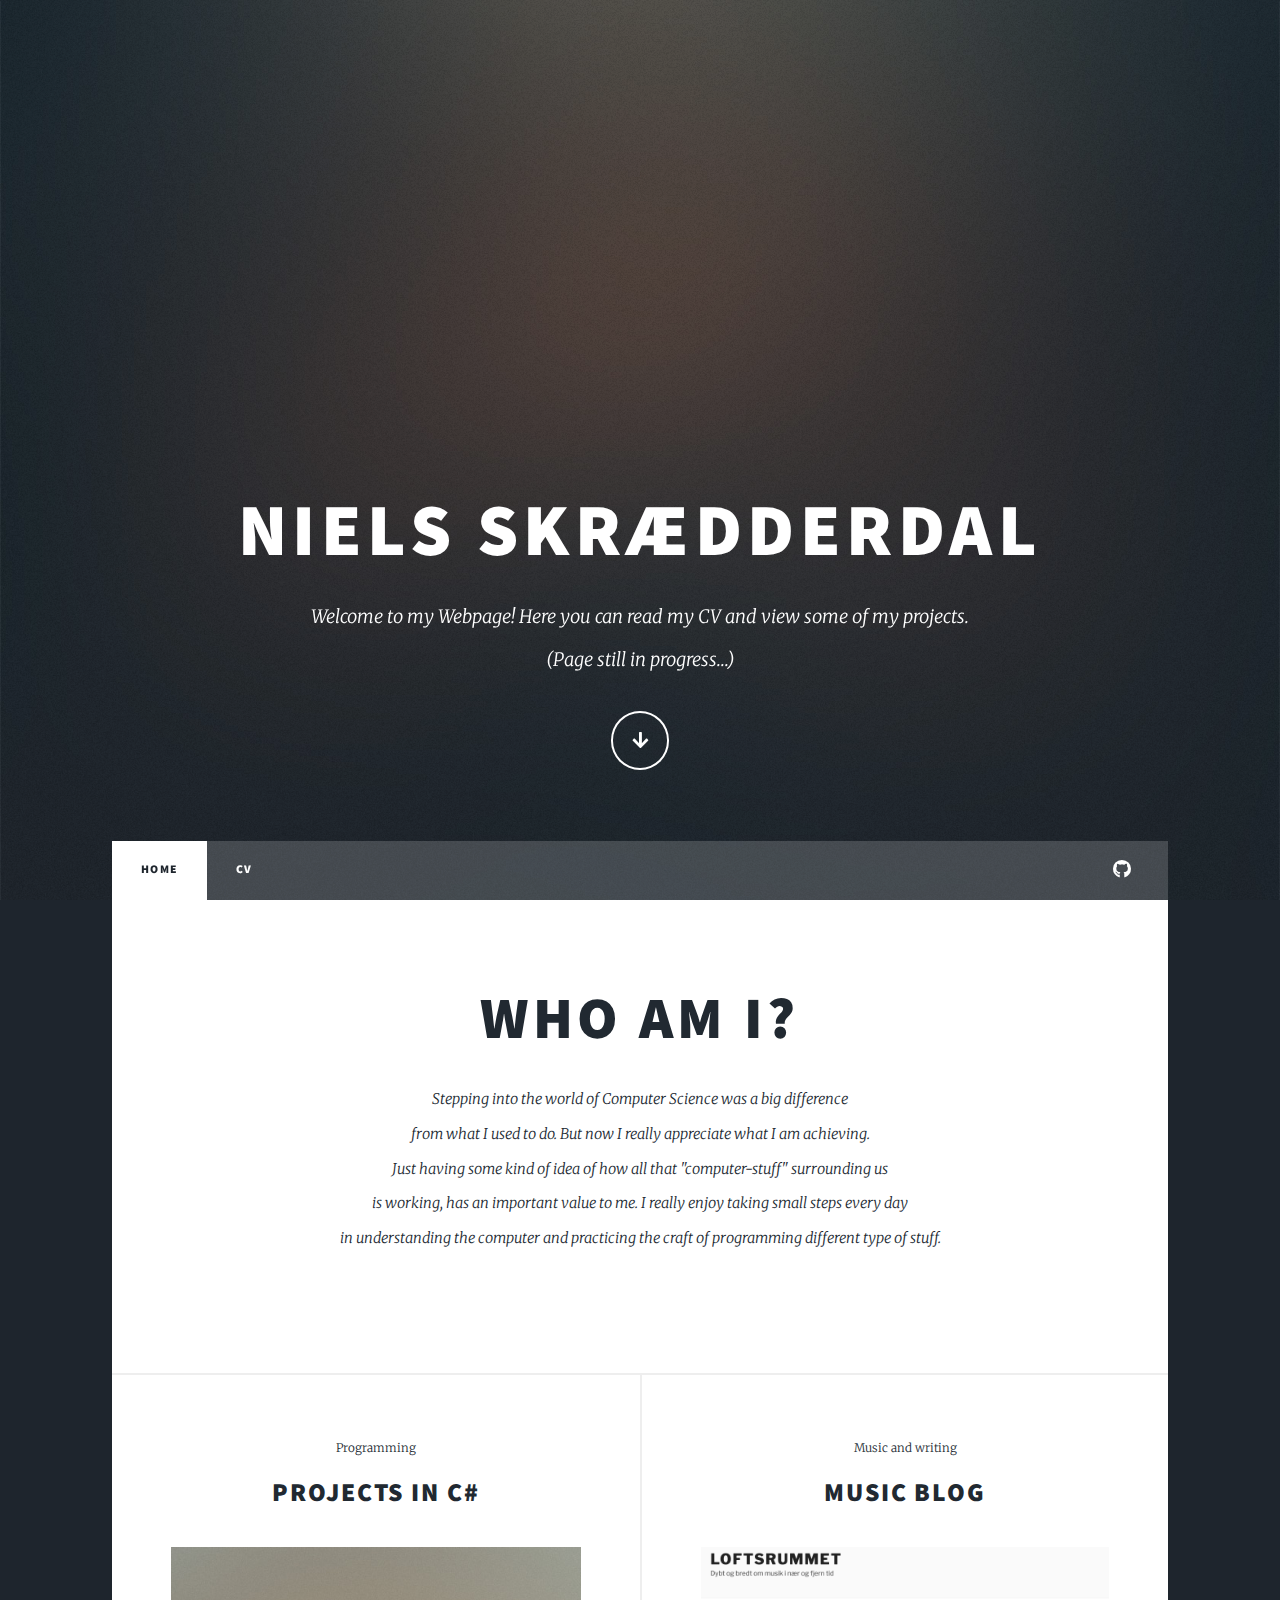
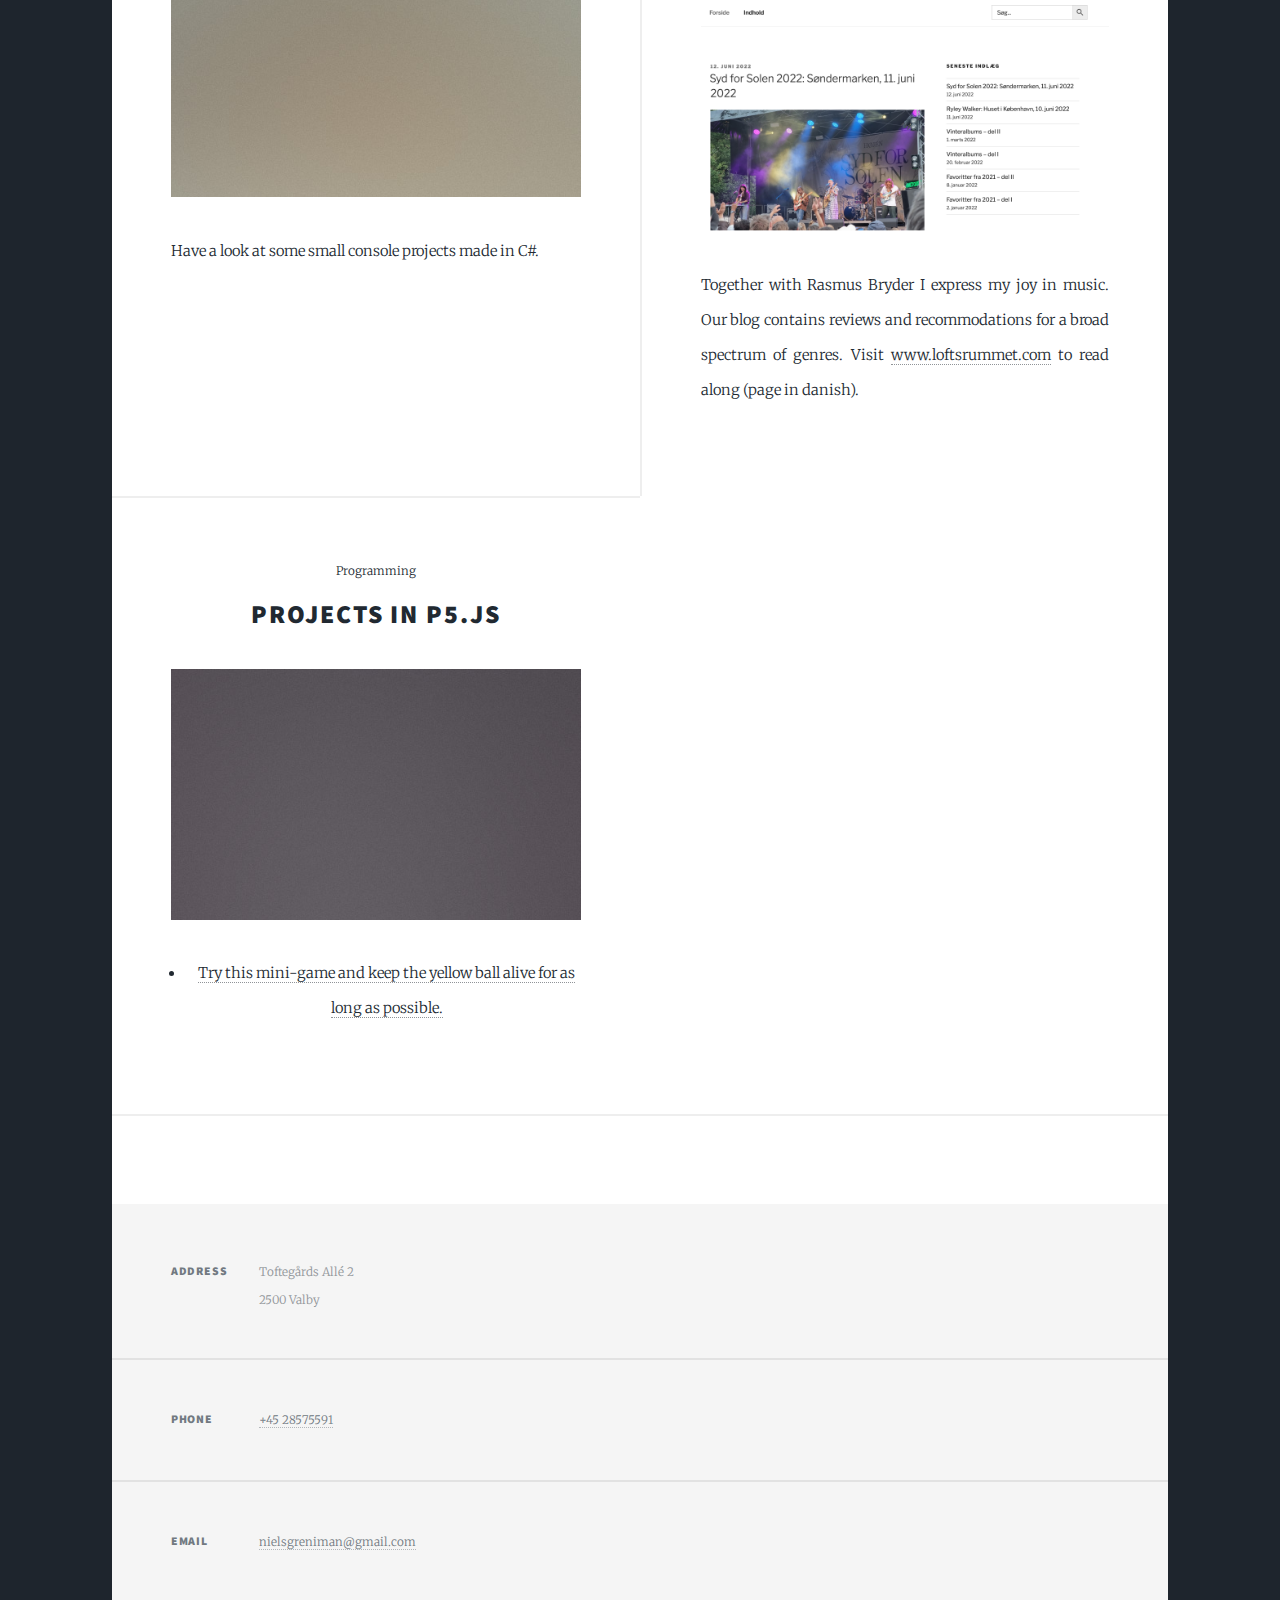
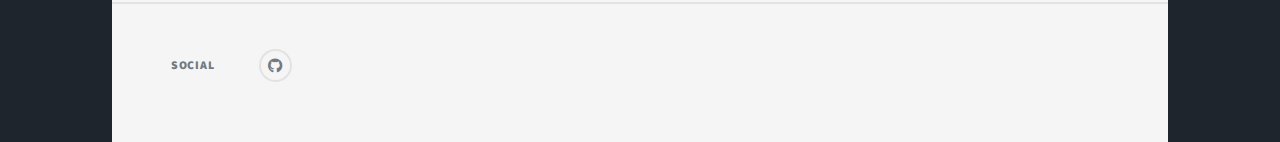
<file: index.html>
<!DOCTYPE HTML>
<html>
	<head>
		<title>Home</title>
		<meta charset="utf-8" />
		<meta name="viewport" content="width=device-width, initial-scale=1, user-scalable=no" />
		<link rel="stylesheet" href="assets/css/main.css" />
		<noscript><link rel="stylesheet" href="assets/css/noscript.css" /></noscript>
	</head>
	<body class="is-preload">

		<!-- Wrapper -->
			<div id="wrapper" class="fade-in">

				<!-- Intro -->
					<div id="intro">
						<h1>Niels Skrædderdal</h1>
						<p>Welcome to my Webpage! Here you can read my CV and view some of my projects.<br /> 
						(Page still in progress...)</p>
						<ul class="actions"> 
							<li><a href="#header" class="button icon solid solo fa-arrow-down scrolly">Continue</a></li>
						</ul>
					</div>

				<!-- Header -->
					<header id="header">
						<a href="index.html" class="logo">Niels Greniman Andersen Skrædderdal</a>
					</header>

				<!-- Nav -->
					<nav id="nav">
						<ul class="links">
							<li class="active"><a href="index.html">Home</a></li>
							<li><a href="cv.html">CV</a></li>
							<!--<li><a href="elements.html">Elements Reference</a></li> -->
						</ul>
						<ul class="icons">
							<li><a href="https://github.com/nielsgreniman" class="icon brands fa-github"><span class="label">GitHub</span></a></li>
						</ul>
					</nav>

				<!-- Main -->
					<div id="main">

						<!-- Featured Post -->
							<article class="post featured">
								<header class="major">
									<h2><a href="#">Who am I?</a></h2>
									<p>Stepping into the world of Computer Science was a big difference<br />
									from what I used to do. But now I really appreciate what I am achieving.<br />
									Just having some kind of idea of how all that "computer-stuff" surrounding us<br />
									is working, has an important value to me. I really enjoy taking small steps every day<br />
									in understanding the computer and practicing the craft of programming different type of stuff.</p>
								</header>
								<!--<a href="#" class="image main"><img src="images/pic01.jpg" alt="" /></a>
								<ul class="actions special">
									<li><a href="#" class="button large">Full Story</a></li>
								</ul> -->
							</article>

						<!-- Posts -->
							<section class="posts">
								<article>
									<header>
										<span class="date">Programming</span>
										<h2><a href="https://github.com/nielsgreniman/Webpage">Projects in C#</h2>
									</header>
									<a href="https://github.com/nielsgreniman/Webpage" class="image fit"><img src="images/pic02.jpg" alt="" /></a>
									<p>Have a look at some small console projects made in C#.</p>
									<ul class="actions special">
										<!-- <li><a href="#" class="button">Full Story</a></li> -->
									</ul>
								</article>
								<article>
									<header>
										<span class="date">Music and writing</span>
										<h2><a href="loftsrummet.html">Music blog</a></h2>
									</header>
									<a href="loftsrummet.html" class="image fit"><img src="images/loftsrummet.jpg" alt="" /></a>
									<p>Together with Rasmus Bryder I express my joy in music. Our blog contains reviews and recommodations for a broad spectrum of genres. 
										Visit <a href="loftsrummet.html"> www.loftsrummet.com</a> to read along (page in danish).</p>
									<ul class="actions special">
										<!-- <li><a href="#" class="button">Full Story</a></li> -->
									</ul>
								</article>
								<article>
									<header>
										<span class="date">Programming</span>
										<h2><a href="#">Projects in p5.js</a></h2>
									</header>
									<a href="#" class="image fit"><img src="images/pic04.jpg" alt="" /></a>
									<ul>
										<li><a href="https://editor.p5js.org/NielsGreniman/full/REXkL-_JI">
											Try this mini-game and keep the yellow ball alive for as long as possible.</a></li>
									</ul>
									
									<ul class="actions special">
									</ul>
								</article>
								<!-- <article>
									<header>
										<span class="date">April 14, 2017</span>
										<h2><a href="#">Tempus sed<br />
										nulla imperdiet</a></h2>
									</header>
									<a href="#" class="image fit"><img src="images/pic05.jpg" alt="" /></a>
									<p>Donec eget ex magna. Interdum et malesuada fames ac ante ipsum primis in faucibus. Pellentesque venenatis dolor imperdiet dolor mattis sagittis magna etiam.</p>
									<ul class="actions special">
										<li><a href="#" class="button">Full Story</a></li>
									</ul>
								</article>
								<article>
									<header>
										<span class="date">April 11, 2017</span>
										<h2><a href="#">Odio magna<br />
										sed consectetur</a></h2>
									</header>
									<a href="#" class="image fit"><img src="images/pic06.jpg" alt="" /></a>
									<p>Donec eget ex magna. Interdum et malesuada fames ac ante ipsum primis in faucibus. Pellentesque venenatis dolor imperdiet dolor mattis sagittis magna etiam.</p>
									<ul class="actions special">
										<li><a href="#" class="button">Full Story</a></li>
									</ul>
								</article>
								<article>
									<header>
										<span class="date">April 7, 2017</span>
										<h2><a href="#">Augue lorem<br />
										primis vestibulum</a></h2>
									</header>
									<a href="#" class="image fit"><img src="images/pic07.jpg" alt="" /></a>
									<p>Donec eget ex magna. Interdum et malesuada fames ac ante ipsum primis in faucibus. Pellentesque venenatis dolor imperdiet dolor mattis sagittis magna etiam.</p>
									<ul class="actions special">
										<li><a href="#" class="button">Full Story</a></li>
									</ul>
								</article> -->
							</section>

						<!-- Footer -->
							<footer>
								<!-- <div class="pagination">
									<a href="#" class="previous">Prev</a>
									<a href="#" class="page active">1</a>
									<a href="#" class="page">2</a>
									<a href="#" class="page">3</a>
									<span class="extra">&hellip;</span>
									<a href="#" class="page">8</a>
									<a href="#" class="page">9</a>
									<a href="#" class="page">10</a>
									<a href="#" class="next">Next</a> -->
								</div>
							</footer>

					</div>

				<!-- Footer -->
					<footer id="footer">
						<!--<section>
							<form method="post" action="#">
								<div class="fields">
									<div class="field">
										<label for="name">Name</label>
										<input type="text" name="name" id="name" />
									</div>
									<div class="field">
										<label for="email">Email</label>
										<input type="text" name="email" id="email" />
									</div>
									<div class="field">
										<label for="message">Message</label>
										<textarea name="message" id="message" rows="3"></textarea>
									</div>
								</div>
								<ul class="actions">
									<li><input type="submit" value="Send Message" /></li>
								</ul>
							</form>-->
						</section>
						<section class="split contact">
							<section class="alt">
								<h3>Address</h3>
								<p>Toftegårds Allé 2<br />
								2500 Valby</p>
							</section>
							<section>
								<h3>Phone</h3>
								<p><a href="#">+45 28575591</a></p>
							</section>
							<section>
								<h3>Email</h3>
								<p><a href="#">nielsgreniman@gmail.com</a></p>
							</section>
							<section>
								<h3>Social</h3>
								<ul class="icons alt">
									<li><a href="https://github.com/nielsgreniman" class="icon brands alt fa-github"><span class="label">GitHub</span></a></li>
								</ul>
							</section>
						</section>
					</footer>

				<!-- Copyright -->
					<!-- <div id="copyright">
						<ul><li>&copy; Untitled</li><li>Design: <a href="https://html5up.net">HTML5 UP</a></li></ul>
					</div>

			</div> -->

		<!-- Scripts -->
			<script src="assets/js/jquery.min.js"></script>
			<script src="assets/js/jquery.scrollex.min.js"></script>
			<script src="assets/js/jquery.scrolly.min.js"></script>
			<script src="assets/js/browser.min.js"></script>
			<script src="assets/js/breakpoints.min.js"></script>
			<script src="assets/js/util.js"></script>
			<script src="assets/js/main.js"></script>

	</body>
</html>
</file>
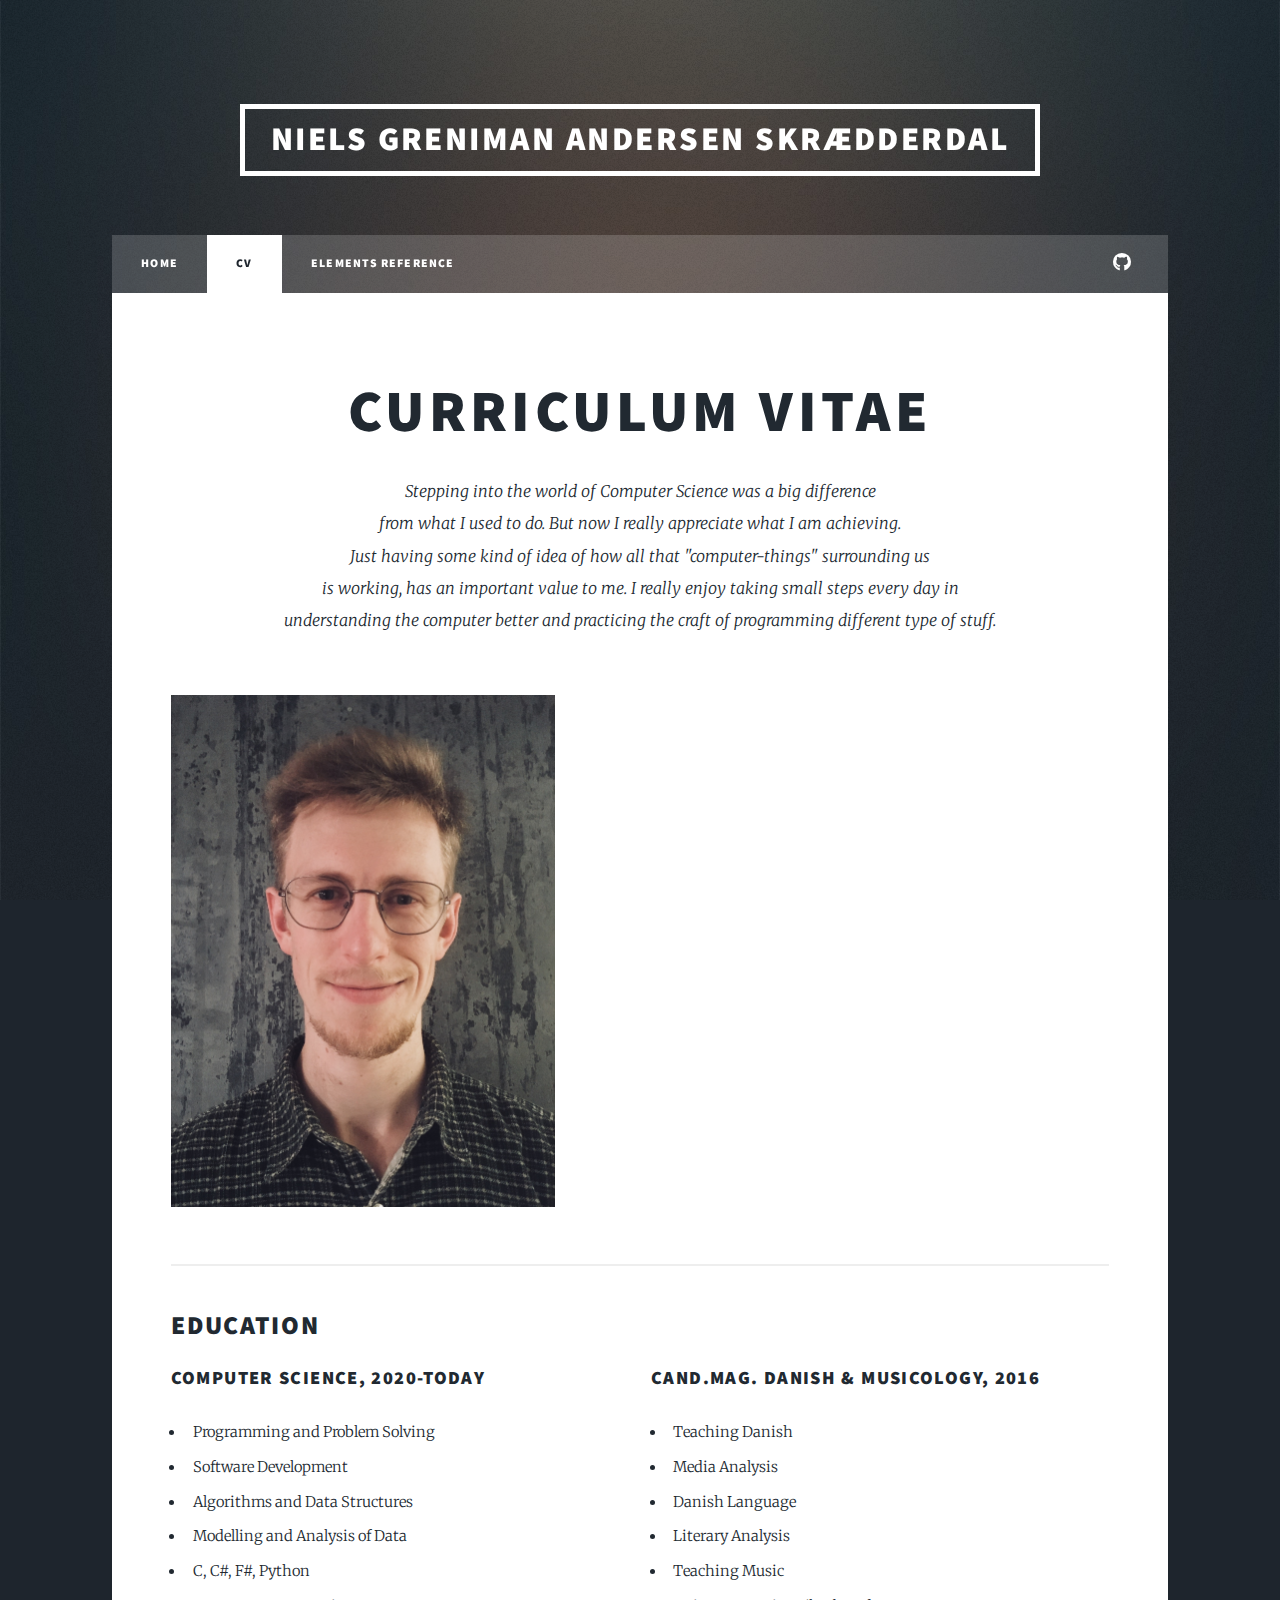
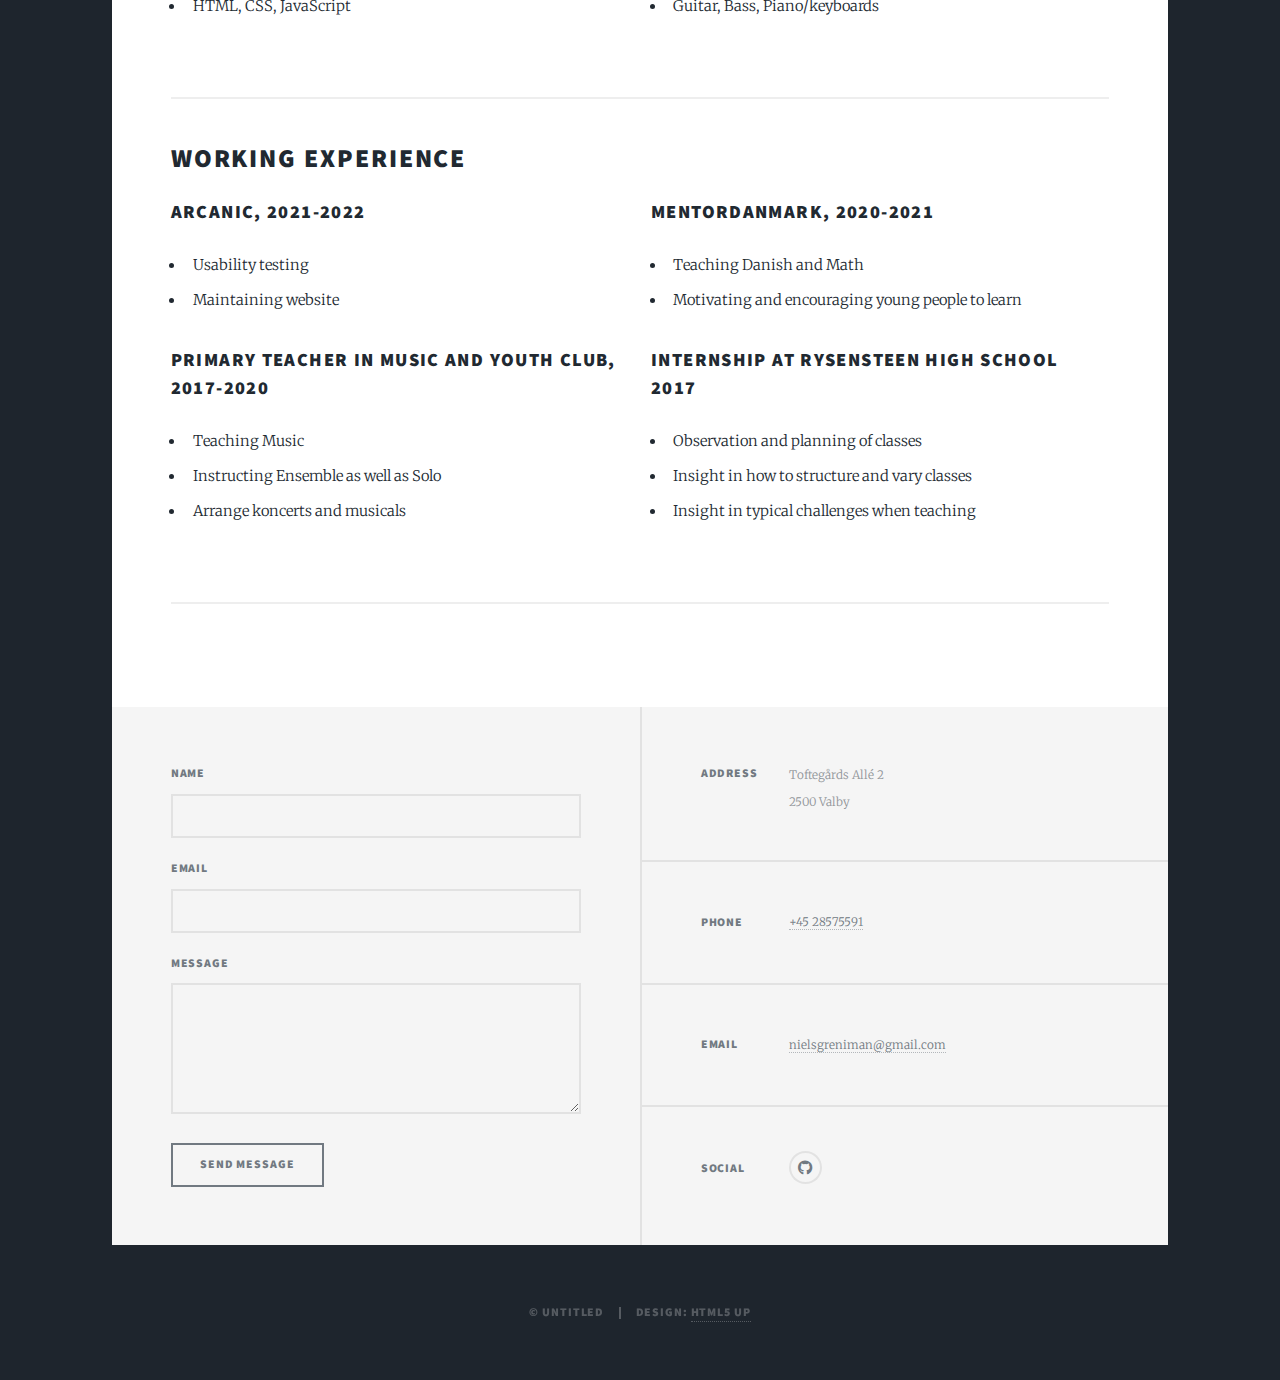
<file: cv.html>
<!DOCTYPE HTML>
<html>
	<head>
		<title>CV</title>
		<meta charset="utf-8" />
		<meta name="viewport" content="width=device-width, initial-scale=1, user-scalable=no" />
		<link rel="stylesheet" href="assets/css/main.css" />
		<noscript><link rel="stylesheet" href="assets/css/noscript.css" /></noscript>
	</head>
	<body class="is-preload">

		<!-- Wrapper -->
			<div id="wrapper">

				<!-- Header -->
					<header id="header">
						<a href="index.html" class="logo">Niels Greniman Andersen Skrædderdal</a>
					</header>

				<!-- Nav -->
					<nav id="nav">
						<ul class="links">
							<li><a href="index.html">Home</a></li>
							<li class="active"><a href="cv.html">CV</a></li>
							<li><a href="elements.html">Elements Reference</a></li>
						</ul>
						<ul class="icons">
							<li><a href="https://github.com/nielsgreniman" class="icon brands fa-github"><span class="label">GitHub</span></a></li>
						</ul>
					</nav>

				<!-- Main -->
					<div id="main">

						<!-- Post -->
							<section class="post">
								<header class="major">
									<h1>Curriculum Vitae</h1>
									<p>Stepping into the world of Computer Science was a big difference<br />
										from what I used to do. But now I really appreciate what I am achieving.<br />
										Just having some kind of idea of how all that "computer-things" surrounding us<br />
										is working, has an important value to me. I really enjoy taking small steps every day in<br />
										understanding the computer better and practicing the craft of programming different type of stuff.</p>
								</header>
								<div class="image"><img src="images/Niels_15_3_18.jpg" height="512" width="384" alt=""/></div>
								<hr />
								
								<h2>Education</h2>
								<div class="row">
									<div class="col-6 col-12-small">

										<h3>Computer Science, 2020-today</h3>
										<ul>
											<li>Programming and Problem Solving</li>
											<li>Software Development</li>
											<li>Algorithms and Data Structures</li>
											<li>Modelling and Analysis of Data</li>
											<li>C, C#, F#, Python</li>
											<li>HTML, CSS, JavaScript</li>
										</ul>
									</div>

									<div class="col-6 col-12-small">
										<h3>Cand.mag. Danish & Musicology, 2016</h3>
										<ul>
											<li>Teaching Danish</li>
											<li>Media Analysis</li>
											<li>Danish Language</li>
											<li>Literary Analysis</li>
											<li>Teaching Music</li>
											<li>Guitar, Bass, Piano/keyboards</li>
										</ul>
									</div>
								</div>
									<hr />

									<h2>Working Experience</h2>
									<div class="row">
										<div class="col-6 col-12-small">
	
											<h3>Arcanic, 2021-2022</h3>
											<ul>
												<li>Usability testing</li>
												<li>Maintaining website</li>
											</ul>
										</div>
	
										<div class="col-6 col-12-small">
											<h3>MentorDanmark, 2020-2021</h3>
											<ul>
												<li>Teaching Danish and Math</li>
												<li>Motivating and encouraging young people to learn</li>
											</ul>
										</div>
										
										<div class="col-6 col-12-small">
											<h3>Primary Teacher in Music and youth club, 2017-2020</h3>
											<ul>
												<li>Teaching Music</li>
												<li>Instructing Ensemble as well as Solo</li>
												<li>Arrange koncerts and musicals</li>
											</ul>
										</div>

										<div class="col-6 col-12-small">
											<h3>Internship at Rysensteen high school 2017</h3>
											<ul>
												<li>Observation and planning of classes</li>
												<li>Insight in how to structure and vary classes</li>
												<li>Insight in typical challenges when teaching</li>
											</ul>
										</div>
										
									</div>


										<hr />
										
									
							</section>

					</div>

				<!-- Footer -->
					<footer id="footer">
						<section>
							<form method="post" action="#">
								<div class="fields">
									<div class="field">
										<label for="name">Name</label>
										<input type="text" name="name" id="name" />
									</div>
									<div class="field">
										<label for="email">Email</label>
										<input type="text" name="email" id="email" />
									</div>
									<div class="field">
										<label for="message">Message</label>
										<textarea name="message" id="message" rows="3"></textarea>
									</div>
								</div>
								<ul class="actions">
									<li><input type="submit" value="Send Message" /></li>
								</ul>
							</form>
						</section>
						<section class="split contact">
							<section class="alt">
								<h3>Address</h3>
								<p>Toftegårds Allé 2<br />
								2500 Valby</p>
							</section>
							<section>
								<h3>Phone</h3>
								<p><a href="#">+45 28575591</a></p>
							</section>
							<section>
								<h3>Email</h3>
								<p><a href="#">nielsgreniman@gmail.com</a></p>
							</section>
							<section>
								<h3>Social</h3>
								<ul class="icons alt">
									<li><a href="https://github.com/nielsgreniman" class="icon brands alt fa-github"><span class="label">GitHub</span></a></li>
								</ul>
							</section>
						</section>
					</footer>

				<!-- Copyright -->
					<div id="copyright">
						<ul><li>&copy; Untitled</li><li>Design: <a href="https://html5up.net">HTML5 UP</a></li></ul>
					</div>

			</div>

		<!-- Scripts -->
			<script src="assets/js/jquery.min.js"></script>
			<script src="assets/js/jquery.scrollex.min.js"></script>
			<script src="assets/js/jquery.scrolly.min.js"></script>
			<script src="assets/js/browser.min.js"></script>
			<script src="assets/js/breakpoints.min.js"></script>
			<script src="assets/js/util.js"></script>
			<script src="assets/js/main.js"></script>

	</body>
</html>
</file>
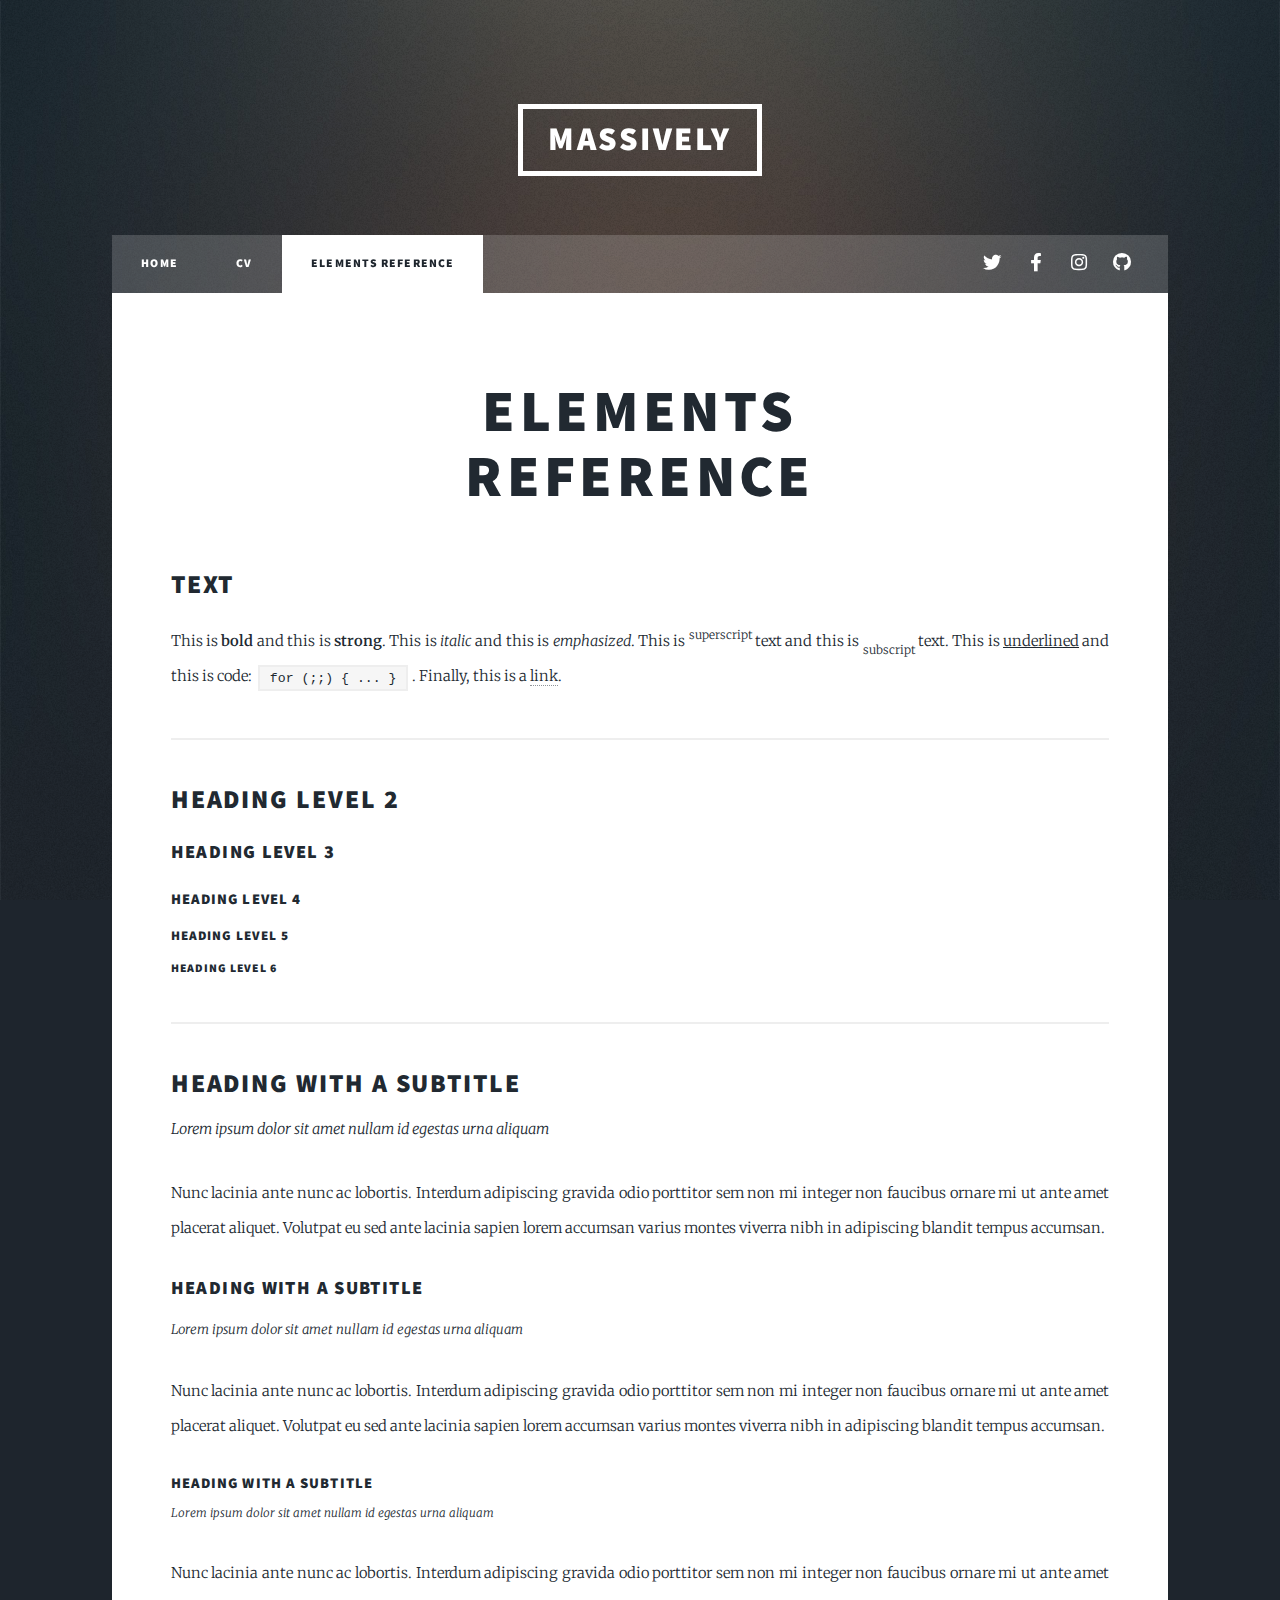
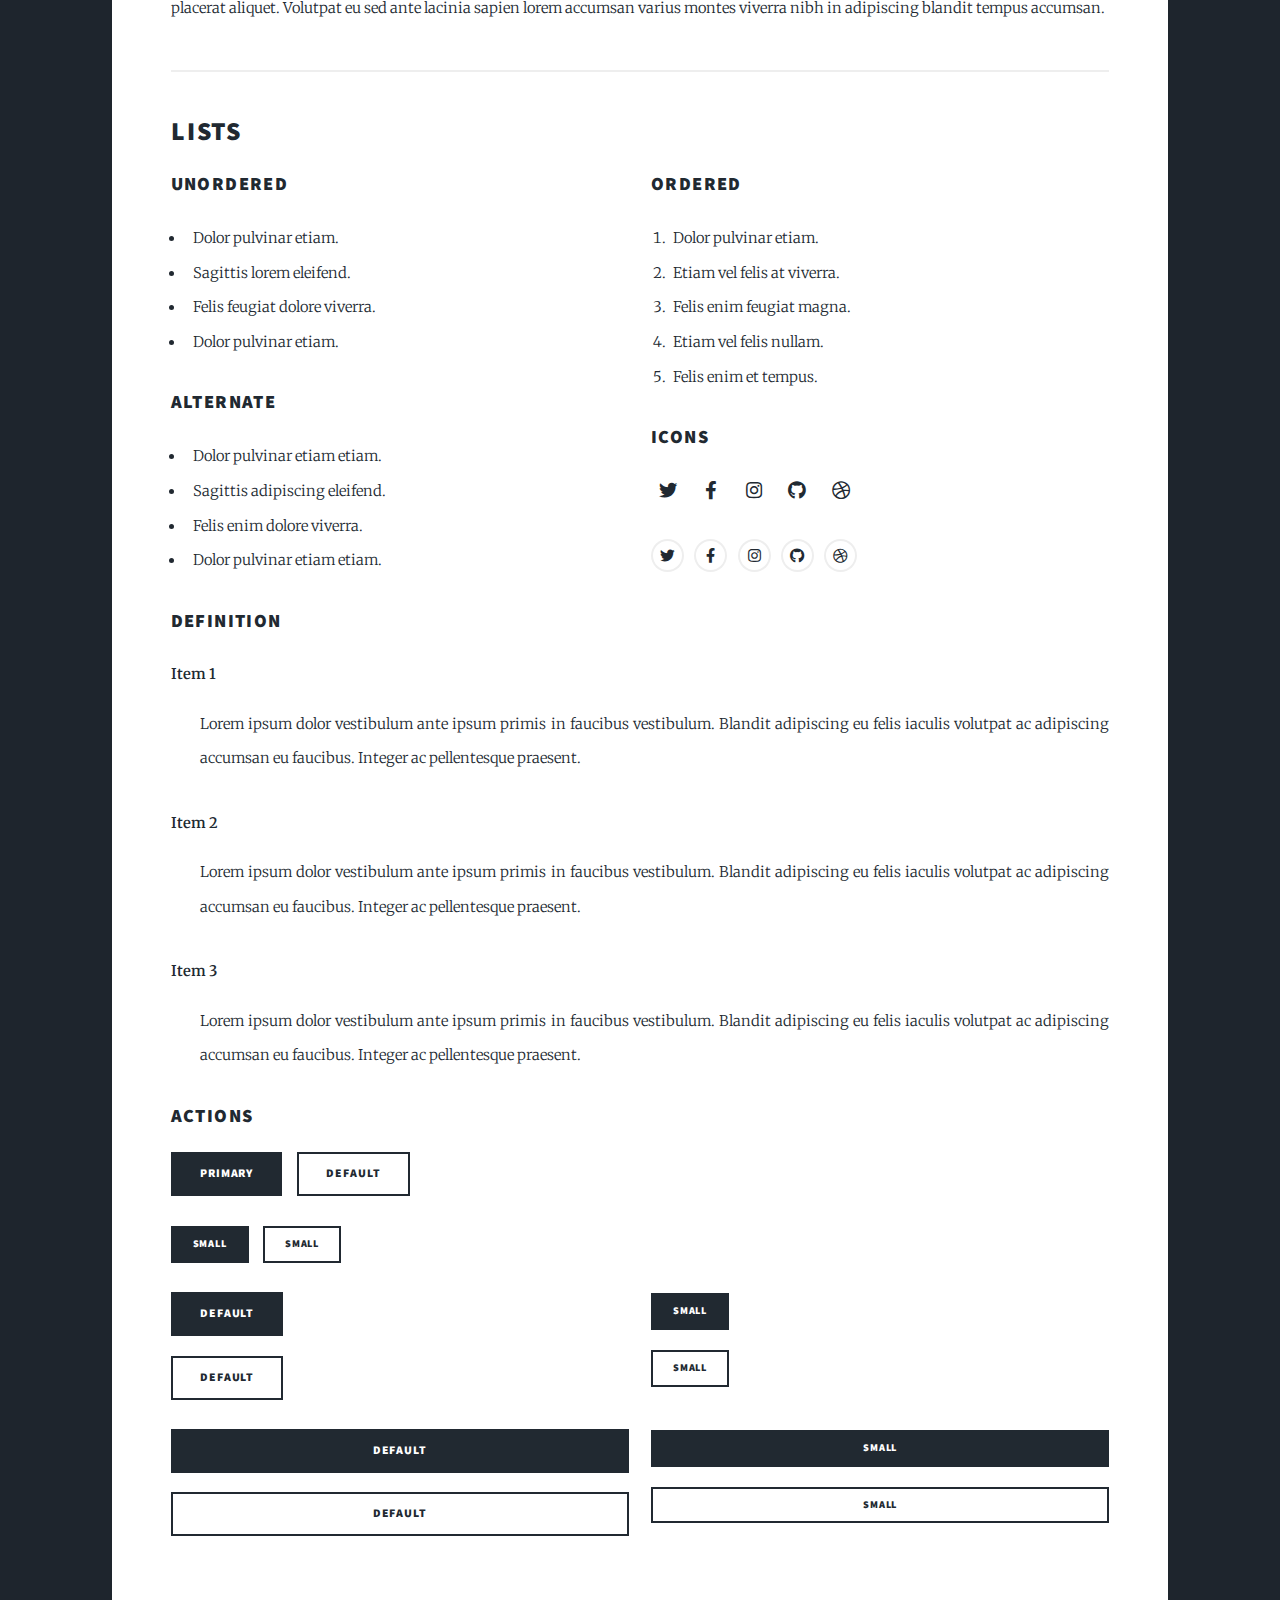
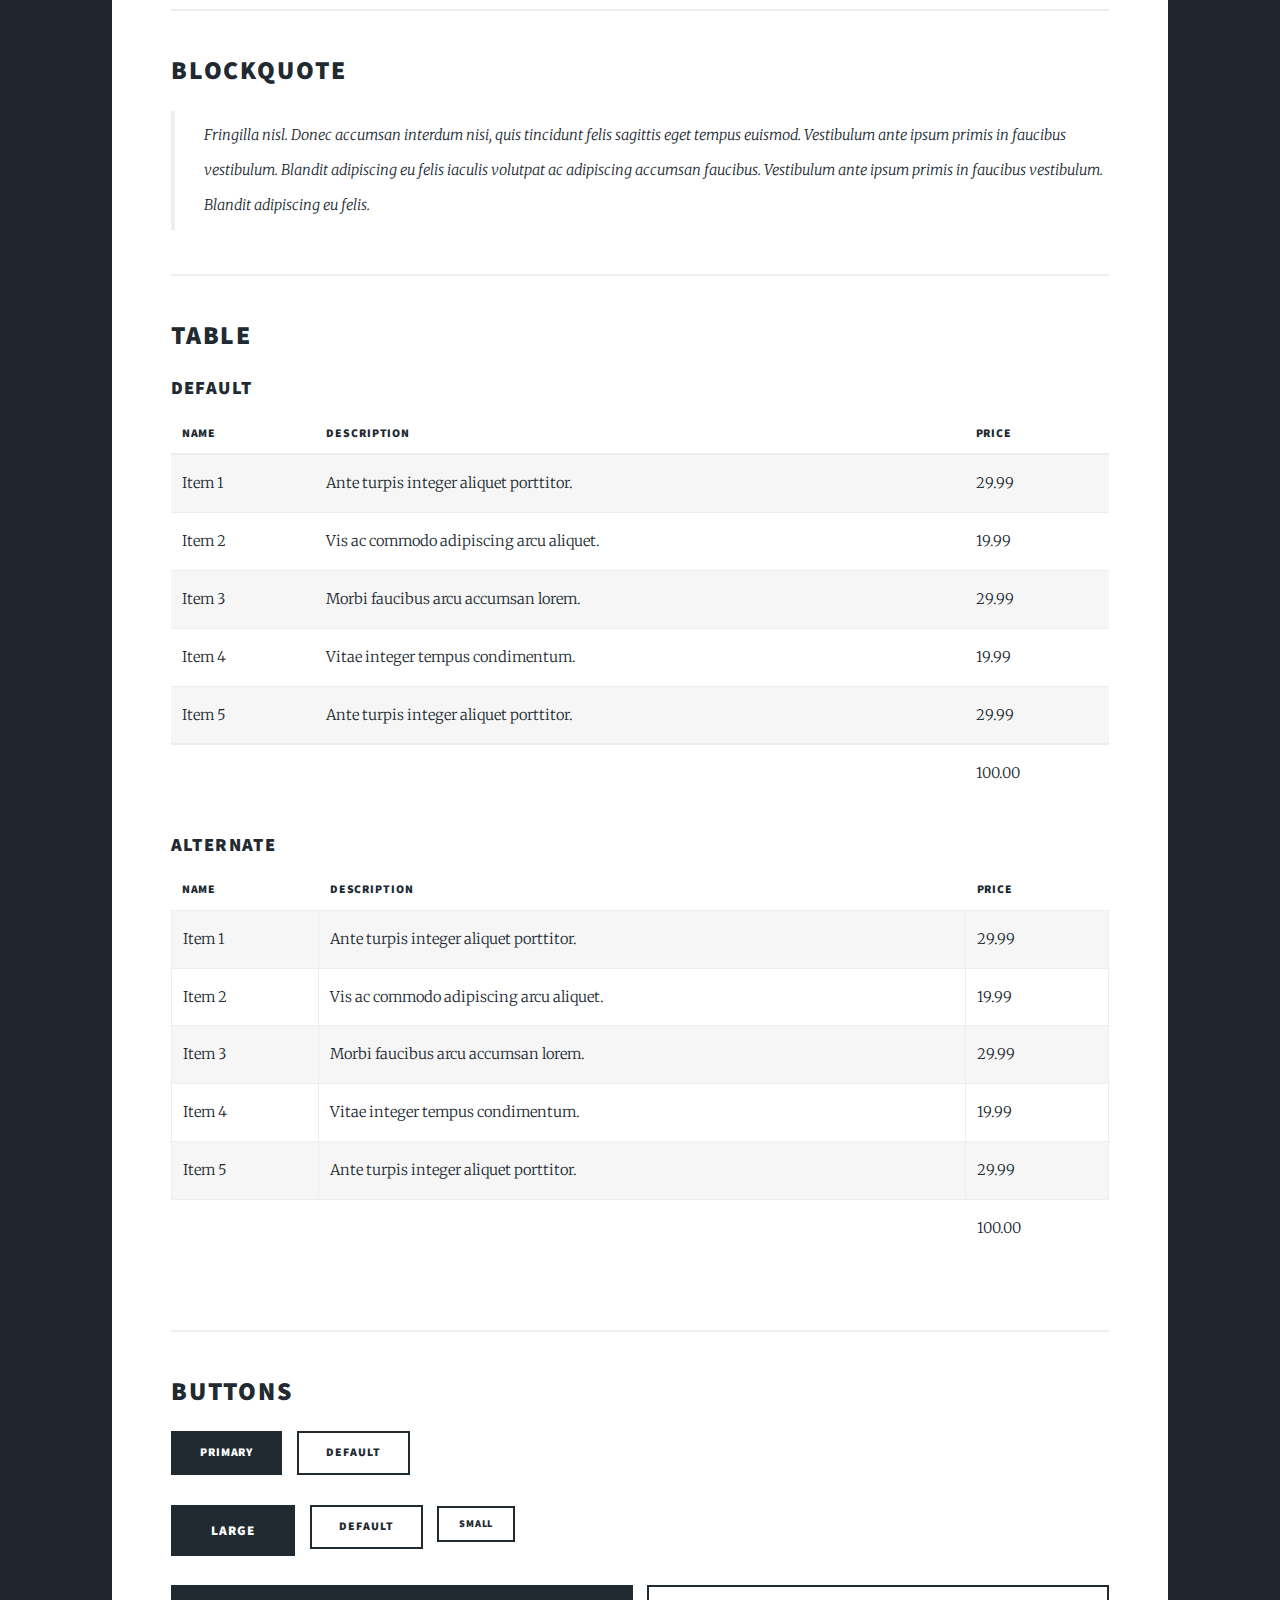
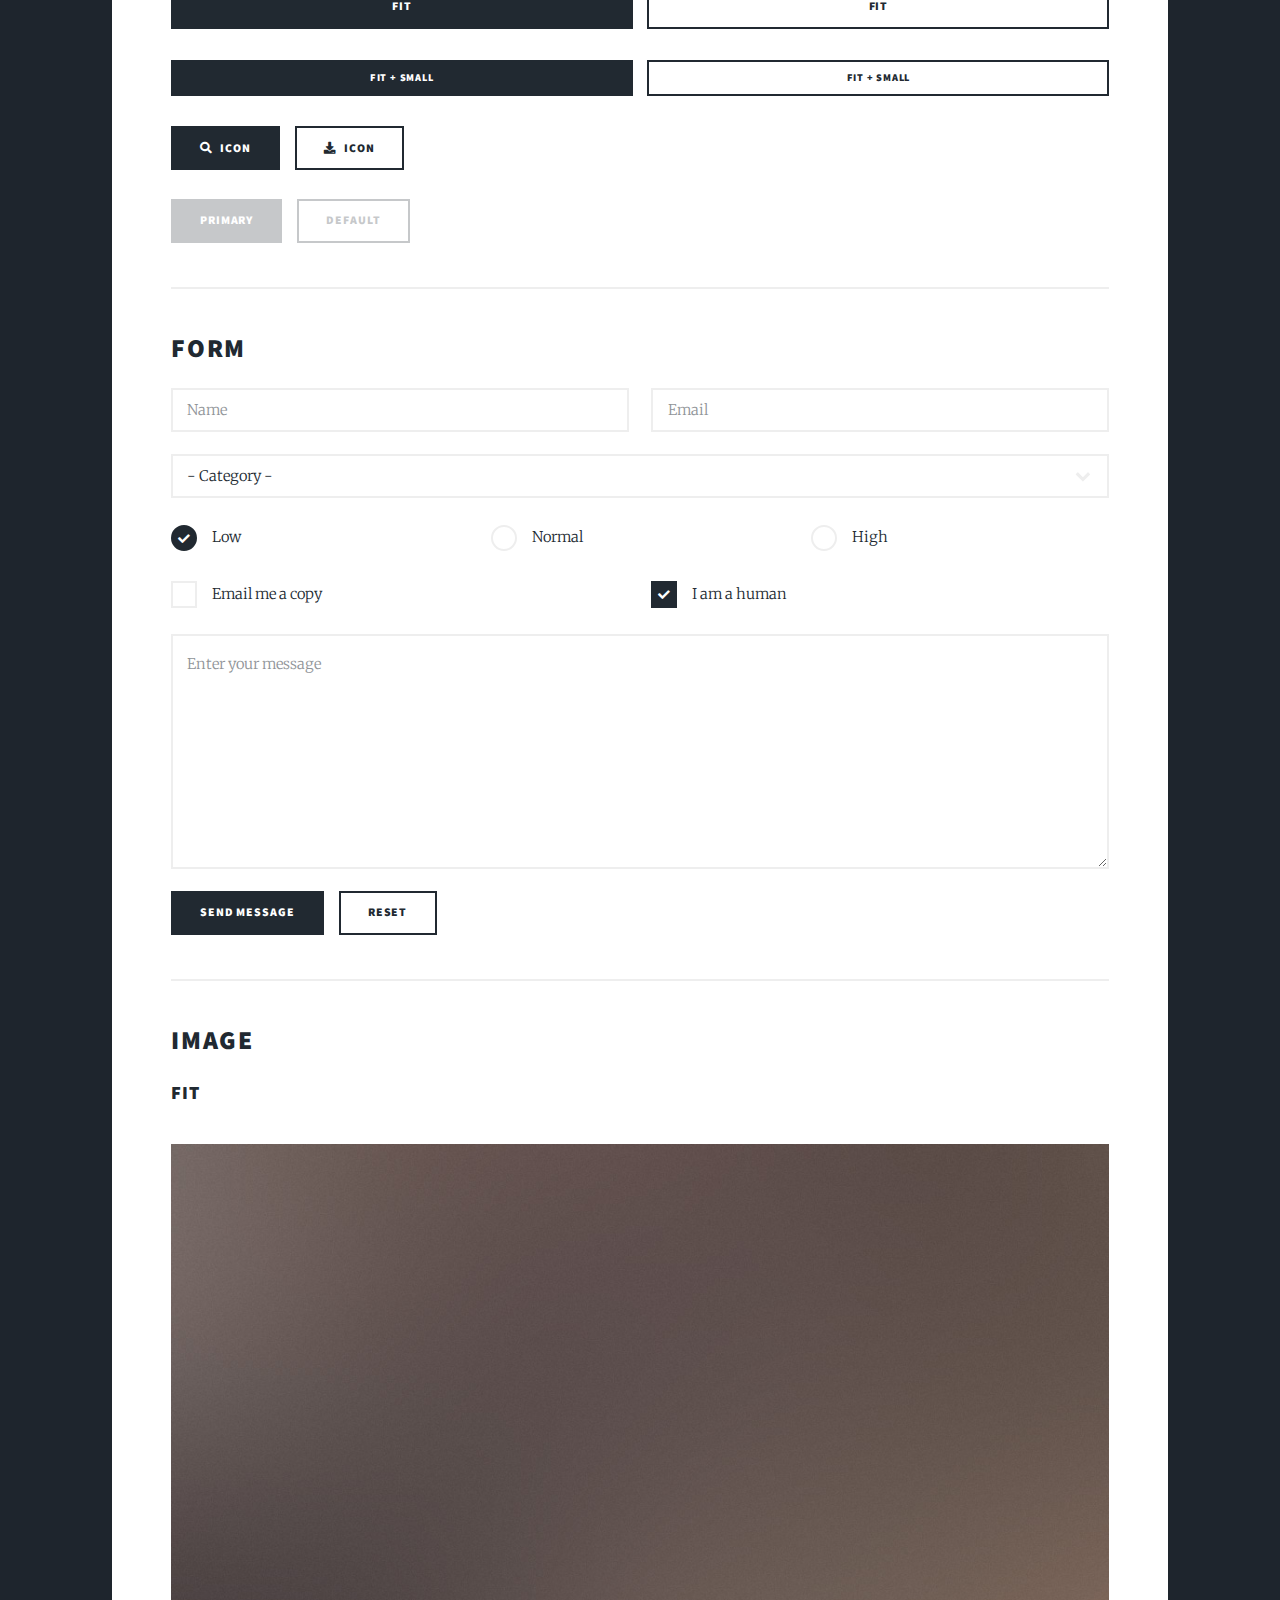
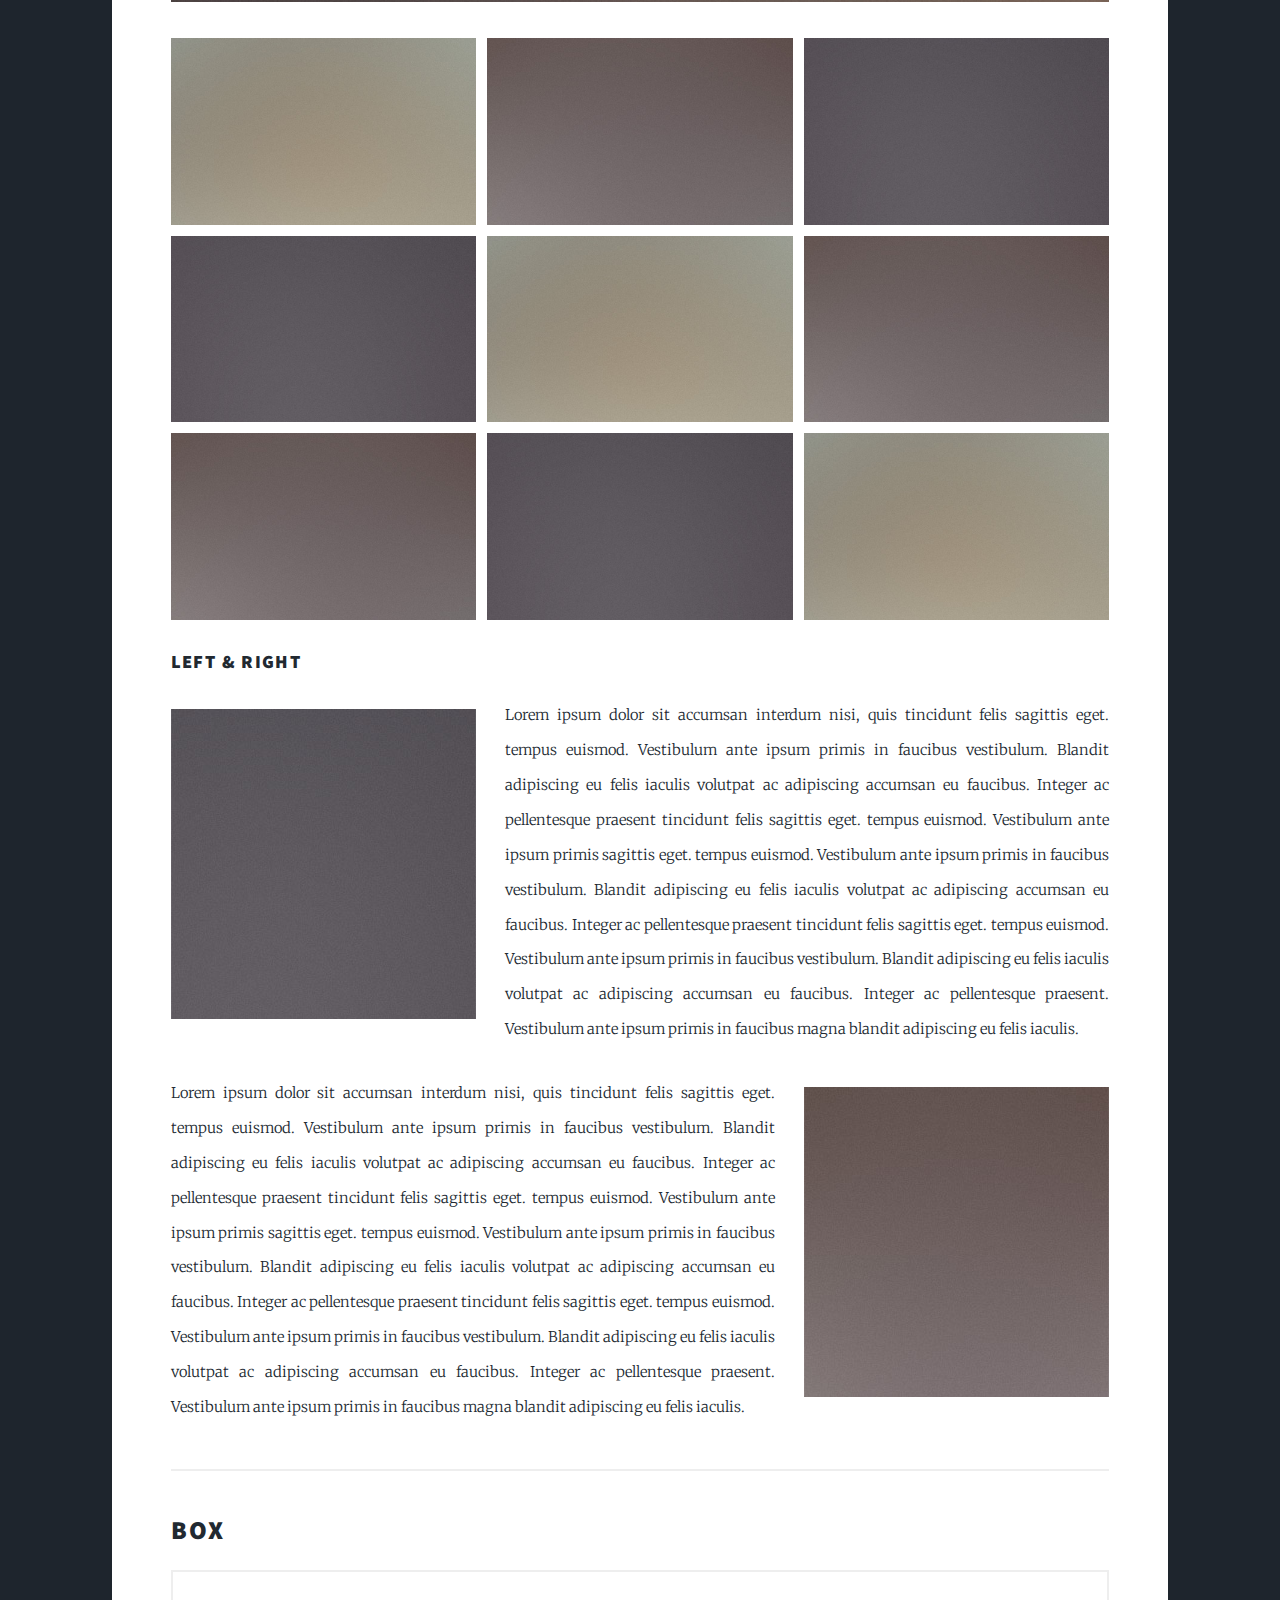
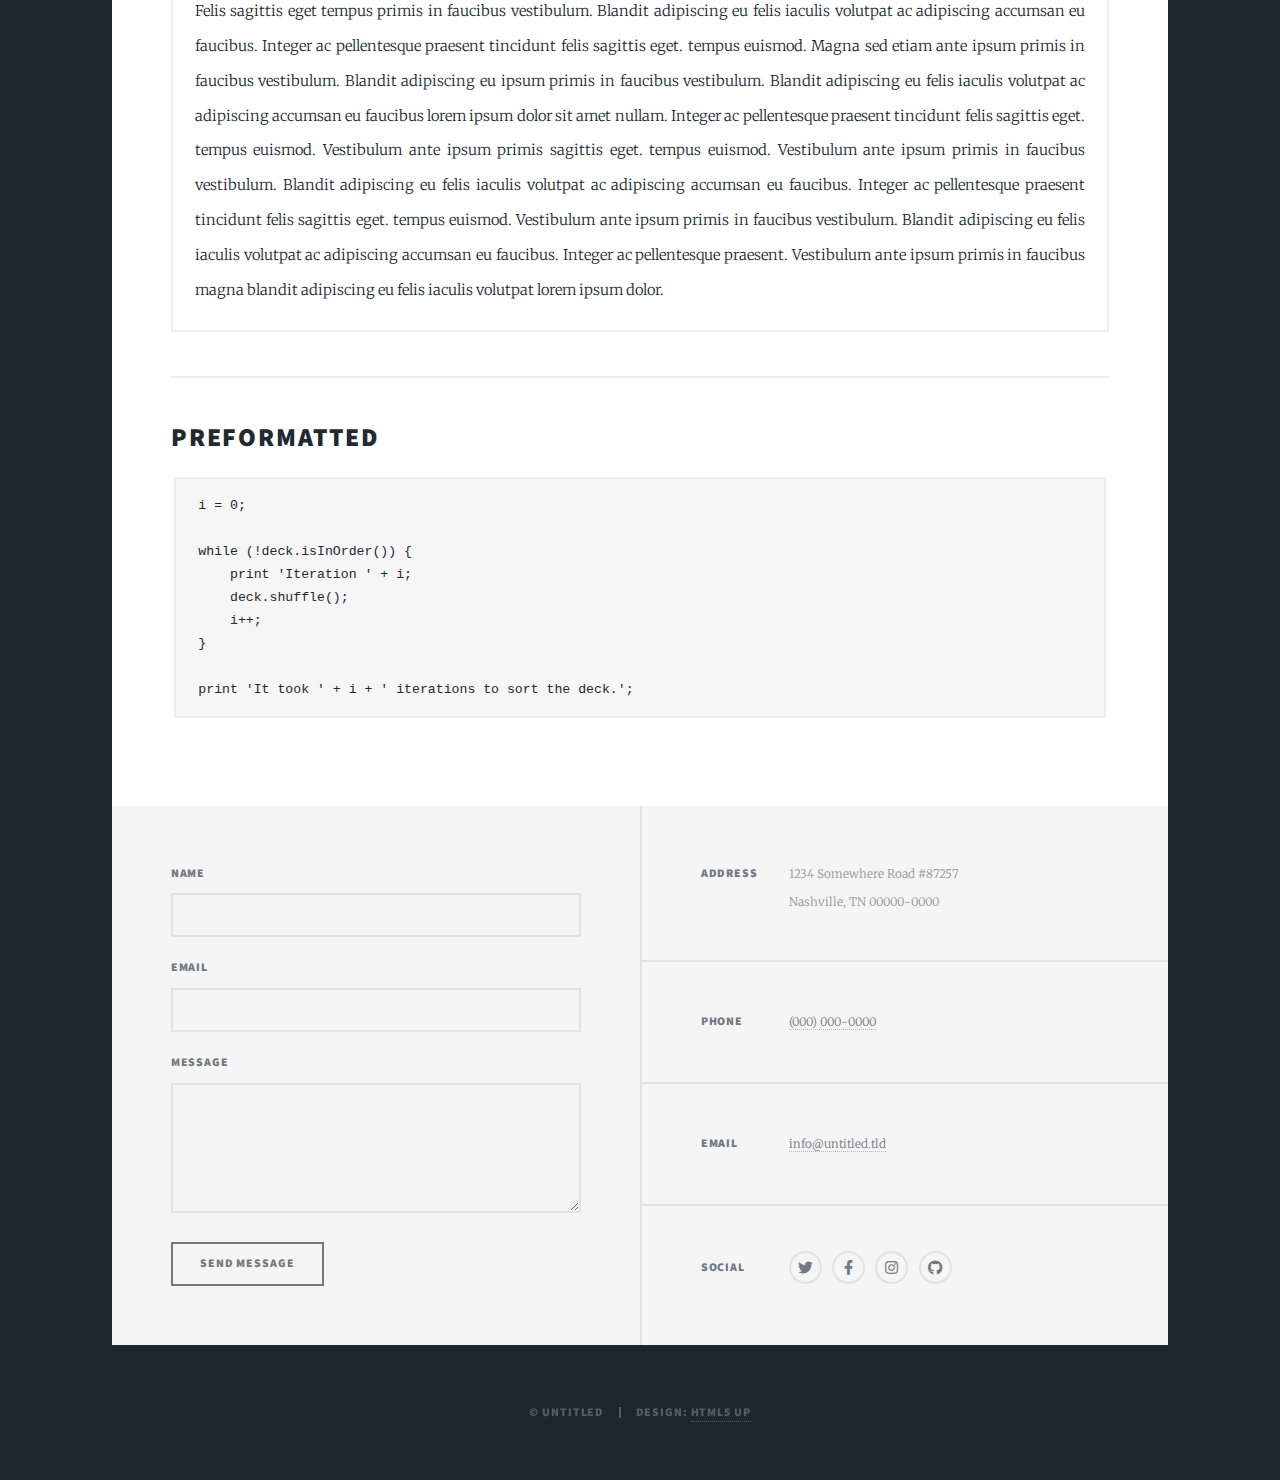
<file: elements.html>
<!DOCTYPE HTML> 
<html> 
	<head>
		<title>Elements Reference - Massively by HTML5 UP</title>
		<meta charset="utf-8" />
		<meta name="viewport" content="width=device-width, initial-scale=1, user-scalable=no" />
		<link rel="stylesheet" href="assets/css/main.css" />
		<noscript><link rel="stylesheet" href="assets/css/noscript.css" /></noscript>
	</head>
	<body class="is-preload">

		<!-- Wrapper -->
			<div id="wrapper">

				<!-- Header -->
					<header id="header">
						<a href="index.html" class="logo">Massively</a>
					</header>

				<!-- Nav -->
					<nav id="nav">
						<ul class="links">
							<li><a href="index.html">Home</a></li>
							<li><a href="cv.html">CV</a></li>
							<li class="active"><a href="elements.html">Elements Reference</a></li>
						</ul>
						<ul class="icons">
							<li><a href="#" class="icon brands fa-twitter"><span class="label">Twitter</span></a></li>
							<li><a href="#" class="icon brands fa-facebook-f"><span class="label">Facebook</span></a></li>
							<li><a href="#" class="icon brands fa-instagram"><span class="label">Instagram</span></a></li>
							<li><a href="#" class="icon brands fa-github"><span class="label">GitHub</span></a></li>
						</ul>
					</nav>

				<!-- Main -->
					<div id="main">

						<!-- Post -->
							<section class="post">
								<header class="major">
									<h1>Elements<br />
									Reference</h1>
								</header>

								<!-- Text stuff -->
									<h2>Text</h2>
									<p>This is <b>bold</b> and this is <strong>strong</strong>. This is <i>italic</i> and this is <em>emphasized</em>.
									This is <sup>superscript</sup> text and this is <sub>subscript</sub> text.
									This is <u>underlined</u> and this is code: <code>for (;;) { ... }</code>.
									Finally, this is a <a href="#">link</a>.</p>
									<hr />
									<h2>Heading Level 2</h2>
									<h3>Heading Level 3</h3>
									<h4>Heading Level 4</h4>
									<h5>Heading Level 5</h5>
									<h6>Heading Level 6</h6>
									<hr />
									<header>
										<h2>Heading with a Subtitle</h2>
										<p>Lorem ipsum dolor sit amet nullam id egestas urna aliquam</p>
									</header>
									<p>Nunc lacinia ante nunc ac lobortis. Interdum adipiscing gravida odio porttitor sem non mi integer non faucibus ornare mi ut ante amet placerat aliquet. Volutpat eu sed ante lacinia sapien lorem accumsan varius montes viverra nibh in adipiscing blandit tempus accumsan.</p>
									<header>
										<h3>Heading with a Subtitle</h3>
										<p>Lorem ipsum dolor sit amet nullam id egestas urna aliquam</p>
									</header>
									<p>Nunc lacinia ante nunc ac lobortis. Interdum adipiscing gravida odio porttitor sem non mi integer non faucibus ornare mi ut ante amet placerat aliquet. Volutpat eu sed ante lacinia sapien lorem accumsan varius montes viverra nibh in adipiscing blandit tempus accumsan.</p>
									<header>
										<h4>Heading with a Subtitle</h4>
										<p>Lorem ipsum dolor sit amet nullam id egestas urna aliquam</p>
									</header>
									<p>Nunc lacinia ante nunc ac lobortis. Interdum adipiscing gravida odio porttitor sem non mi integer non faucibus ornare mi ut ante amet placerat aliquet. Volutpat eu sed ante lacinia sapien lorem accumsan varius montes viverra nibh in adipiscing blandit tempus accumsan.</p>

									<hr />

								<!-- Lists -->
									<h2>Lists</h2>
									<div class="row">
										<div class="col-6 col-12-small">

											<h3>Unordered</h3>
											<ul>
												<li>Dolor pulvinar etiam.</li>
												<li>Sagittis lorem eleifend.</li>
												<li>Felis feugiat dolore viverra.</li>
												<li>Dolor pulvinar etiam.</li>
											</ul>

											<h3>Alternate</h3>
											<ul class="alt">
												<li>Dolor pulvinar etiam etiam.</li>
												<li>Sagittis adipiscing eleifend.</li>
												<li>Felis enim dolore viverra.</li>
												<li>Dolor pulvinar etiam etiam.</li>
											</ul>

										</div>
										<div class="col-6 col-12-small">

											<h3>Ordered</h3>
											<ol>
												<li>Dolor pulvinar etiam.</li>
												<li>Etiam vel felis at viverra.</li>
												<li>Felis enim feugiat magna.</li>
												<li>Etiam vel felis nullam.</li>
												<li>Felis enim et tempus.</li>
											</ol>

											<h3>Icons</h3>
											<ul class="icons">
												<li><a href="#" class="icon brands fa-twitter"><span class="label">Twitter</span></a></li>
												<li><a href="#" class="icon brands fa-facebook-f"><span class="label">Facebook</span></a></li>
												<li><a href="#" class="icon brands fa-instagram"><span class="label">Instagram</span></a></li>
												<li><a href="#" class="icon brands fa-github"><span class="label">Github</span></a></li>
												<li><a href="#" class="icon brands fa-dribbble"><span class="label">Dribbble</span></a></li>
											</ul>
											<ul class="icons alt">
												<li><a href="#" class="icon brands alt fa-twitter"><span class="label">Twitter</span></a></li>
												<li><a href="#" class="icon brands alt fa-facebook-f"><span class="label">Facebook</span></a></li>
												<li><a href="#" class="icon brands alt fa-instagram"><span class="label">Instagram</span></a></li>
												<li><a href="#" class="icon brands alt fa-github"><span class="label">Github</span></a></li>
												<li><a href="#" class="icon brands alt fa-dribbble"><span class="label">Dribbble</span></a></li>
											</ul>

										</div>
									</div>
									<h3>Definition</h3>
									<dl>
										<dt>Item 1</dt>
										<dd>
											<p>Lorem ipsum dolor vestibulum ante ipsum primis in faucibus vestibulum. Blandit adipiscing eu felis iaculis volutpat ac adipiscing accumsan eu faucibus. Integer ac pellentesque praesent.</p>
										</dd>
										<dt>Item 2</dt>
										<dd>
											<p>Lorem ipsum dolor vestibulum ante ipsum primis in faucibus vestibulum. Blandit adipiscing eu felis iaculis volutpat ac adipiscing accumsan eu faucibus. Integer ac pellentesque praesent.</p>
										</dd>
										<dt>Item 3</dt>
										<dd>
											<p>Lorem ipsum dolor vestibulum ante ipsum primis in faucibus vestibulum. Blandit adipiscing eu felis iaculis volutpat ac adipiscing accumsan eu faucibus. Integer ac pellentesque praesent.</p>
										</dd>
									</dl>

									<h3>Actions</h3>
									<ul class="actions">
										<li><a href="#" class="button primary">Primary</a></li>
										<li><a href="#" class="button">Default</a></li>
									</ul>
									<ul class="actions small">
										<li><a href="#" class="button primary small">Small</a></li>
										<li><a href="#" class="button small">Small</a></li>
									</ul>
									<div class="row">
										<div class="col-6 col-12-small">
											<ul class="actions stacked">
												<li><a href="#" class="button primary">Default</a></li>
												<li><a href="#" class="button">Default</a></li>
											</ul>
										</div>
										<div class="col-6 col-12-small">
											<ul class="actions stacked">
												<li><a href="#" class="button primary small">Small</a></li>
												<li><a href="#" class="button small">Small</a></li>
											</ul>
										</div>
									</div>
									<div class="row">
										<div class="col-6 col-12-small">
											<ul class="actions stacked">
												<li><a href="#" class="button primary fit">Default</a></li>
												<li><a href="#" class="button fit">Default</a></li>
											</ul>
										</div>
										<div class="col-6 col-12-small">
											<ul class="actions stacked">
												<li><a href="#" class="button primary small fit">Small</a></li>
												<li><a href="#" class="button small fit">Small</a></li>
											</ul>
										</div>
									</div>

									<hr />

								<!-- Blockquote -->
									<h2>Blockquote</h2>
									<blockquote>Fringilla nisl. Donec accumsan interdum nisi, quis tincidunt felis sagittis eget tempus euismod. Vestibulum ante ipsum primis in faucibus vestibulum. Blandit adipiscing eu felis iaculis volutpat ac adipiscing accumsan faucibus. Vestibulum ante ipsum primis in faucibus vestibulum. Blandit adipiscing eu felis.</blockquote>

									<hr />

								<!-- Table -->
									<h2>Table</h2>

									<h3>Default</h3>
									<div class="table-wrapper">
										<table>
											<thead>
												<tr>
													<th>Name</th>
													<th>Description</th>
													<th>Price</th>
												</tr>
											</thead>
											<tbody>
												<tr>
													<td>Item 1</td>
													<td>Ante turpis integer aliquet porttitor.</td>
													<td>29.99</td>
												</tr>
												<tr>
													<td>Item 2</td>
													<td>Vis ac commodo adipiscing arcu aliquet.</td>
													<td>19.99</td>
												</tr>
												<tr>
													<td>Item 3</td>
													<td> Morbi faucibus arcu accumsan lorem.</td>
													<td>29.99</td>
												</tr>
												<tr>
													<td>Item 4</td>
													<td>Vitae integer tempus condimentum.</td>
													<td>19.99</td>
												</tr>
												<tr>
													<td>Item 5</td>
													<td>Ante turpis integer aliquet porttitor.</td>
													<td>29.99</td>
												</tr>
											</tbody>
											<tfoot>
												<tr>
													<td colspan="2"></td>
													<td>100.00</td>
												</tr>
											</tfoot>
										</table>
									</div>

									<h3>Alternate</h3>
									<div class="table-wrapper">
										<table class="alt">
											<thead>
												<tr>
													<th>Name</th>
													<th>Description</th>
													<th>Price</th>
												</tr>
											</thead>
											<tbody>
												<tr>
													<td>Item 1</td>
													<td>Ante turpis integer aliquet porttitor.</td>
													<td>29.99</td>
												</tr>
												<tr>
													<td>Item 2</td>
													<td>Vis ac commodo adipiscing arcu aliquet.</td>
													<td>19.99</td>
												</tr>
												<tr>
													<td>Item 3</td>
													<td> Morbi faucibus arcu accumsan lorem.</td>
													<td>29.99</td>
												</tr>
												<tr>
													<td>Item 4</td>
													<td>Vitae integer tempus condimentum.</td>
													<td>19.99</td>
												</tr>
												<tr>
													<td>Item 5</td>
													<td>Ante turpis integer aliquet porttitor.</td>
													<td>29.99</td>
												</tr>
											</tbody>
											<tfoot>
												<tr>
													<td colspan="2"></td>
													<td>100.00</td>
												</tr>
											</tfoot>
										</table>
									</div>

									<hr />

								<!-- Buttons -->
									<h2>Buttons</h2>
									<ul class="actions">
										<li><a href="#" class="button primary">Primary</a></li>
										<li><a href="#" class="button">Default</a></li>
									</ul>
									<ul class="actions">
										<li><a href="#" class="button primary large">Large</a></li>
										<li><a href="#" class="button">Default</a></li>
										<li><a href="#" class="button small">Small</a></li>
									</ul>
									<ul class="actions fit">
										<li><a href="#" class="button primary fit">Fit</a></li>
										<li><a href="#" class="button fit">Fit</a></li>
									</ul>
									<ul class="actions fit small">
										<li><a href="#" class="button primary fit small">Fit + Small</a></li>
										<li><a href="#" class="button fit small">Fit + Small</a></li>
									</ul>
									<ul class="actions">
										<li><a href="#" class="button primary icon solid fa-search">Icon</a></li>
										<li><a href="#" class="button icon solid fa-download">Icon</a></li>
									</ul>
									<ul class="actions">
										<li><span class="button primary disabled">Primary</span></li>
										<li><span class="button disabled">Default</span></li>
									</ul>

									<hr />

								<!-- Form -->
									<h2>Form</h2>

									<form method="post" action="#">
										<div class="row gtr-uniform">
											<div class="col-6 col-12-xsmall">
												<input type="text" name="demo-name" id="demo-name" value="" placeholder="Name" />
											</div>
											<div class="col-6 col-12-xsmall">
												<input type="email" name="demo-email" id="demo-email" value="" placeholder="Email" />
											</div>
											<!-- Break -->
											<div class="col-12">
												<select name="demo-category" id="demo-category">
													<option value="">- Category -</option>
													<option value="1">Manufacturing</option>
													<option value="1">Shipping</option>
													<option value="1">Administration</option>
													<option value="1">Human Resources</option>
												</select>
											</div>
											<!-- Break -->
											<div class="col-4 col-12-small">
												<input type="radio" id="demo-priority-low" name="demo-priority" checked>
												<label for="demo-priority-low">Low</label>
											</div>
											<div class="col-4 col-12-small">
												<input type="radio" id="demo-priority-normal" name="demo-priority">
												<label for="demo-priority-normal">Normal</label>
											</div>
											<div class="col-4 col-12-small">
												<input type="radio" id="demo-priority-high" name="demo-priority">
												<label for="demo-priority-high">High</label>
											</div>
											<!-- Break -->
											<div class="col-6 col-12-small">
												<input type="checkbox" id="demo-copy" name="demo-copy">
												<label for="demo-copy">Email me a copy</label>
											</div>
											<div class="col-6 col-12-small">
												<input type="checkbox" id="demo-human" name="demo-human" checked>
												<label for="demo-human">I am a human</label>
											</div>
											<!-- Break -->
											<div class="col-12">
												<textarea name="demo-message" id="demo-message" placeholder="Enter your message" rows="6"></textarea>
											</div>
											<!-- Break -->
											<div class="col-12">
												<ul class="actions">
													<li><input type="submit" value="Send Message" class="primary" /></li>
													<li><input type="reset" value="Reset" /></li>
												</ul>
											</div>
										</div>
									</form>

									<hr />

								<!-- Image -->
									<h2>Image</h2>

									<h3>Fit</h3>
									<span class="image fit"><img src="images/pic01.jpg" alt="" /></span>
									<div class="box alt">
										<div class="row gtr-50 gtr-uniform">
											<div class="col-4"><span class="image fit"><img src="images/pic02.jpg" alt="" /></span></div>
											<div class="col-4"><span class="image fit"><img src="images/pic03.jpg" alt="" /></span></div>
											<div class="col-4"><span class="image fit"><img src="images/pic04.jpg" alt="" /></span></div>
											<!-- Break -->
											<div class="col-4"><span class="image fit"><img src="images/pic04.jpg" alt="" /></span></div>
											<div class="col-4"><span class="image fit"><img src="images/pic02.jpg" alt="" /></span></div>
											<div class="col-4"><span class="image fit"><img src="images/pic03.jpg" alt="" /></span></div>
											<!-- Break -->
											<div class="col-4"><span class="image fit"><img src="images/pic03.jpg" alt="" /></span></div>
											<div class="col-4"><span class="image fit"><img src="images/pic04.jpg" alt="" /></span></div>
											<div class="col-4"><span class="image fit"><img src="images/pic02.jpg" alt="" /></span></div>
										</div>
									</div>

									<h3>Left &amp; Right</h3>
									<p><span class="image left"><img src="images/pic08.jpg" alt="" /></span>Lorem ipsum dolor sit accumsan interdum nisi, quis tincidunt felis sagittis eget. tempus euismod. Vestibulum ante ipsum primis in faucibus vestibulum. Blandit adipiscing eu felis iaculis volutpat ac adipiscing accumsan eu faucibus. Integer ac pellentesque praesent tincidunt felis sagittis eget. tempus euismod. Vestibulum ante ipsum primis sagittis eget. tempus euismod. Vestibulum ante ipsum primis in faucibus vestibulum. Blandit adipiscing eu felis iaculis volutpat ac adipiscing accumsan eu faucibus. Integer ac pellentesque praesent tincidunt felis sagittis eget. tempus euismod. Vestibulum ante ipsum primis in faucibus vestibulum. Blandit adipiscing eu felis iaculis volutpat ac adipiscing accumsan eu faucibus. Integer ac pellentesque praesent. Vestibulum ante ipsum primis in faucibus magna blandit adipiscing eu felis iaculis.</p>
									<p><span class="image right"><img src="images/pic09.jpg" alt="" /></span>Lorem ipsum dolor sit accumsan interdum nisi, quis tincidunt felis sagittis eget. tempus euismod. Vestibulum ante ipsum primis in faucibus vestibulum. Blandit adipiscing eu felis iaculis volutpat ac adipiscing accumsan eu faucibus. Integer ac pellentesque praesent tincidunt felis sagittis eget. tempus euismod. Vestibulum ante ipsum primis sagittis eget. tempus euismod. Vestibulum ante ipsum primis in faucibus vestibulum. Blandit adipiscing eu felis iaculis volutpat ac adipiscing accumsan eu faucibus. Integer ac pellentesque praesent tincidunt felis sagittis eget. tempus euismod. Vestibulum ante ipsum primis in faucibus vestibulum. Blandit adipiscing eu felis iaculis volutpat ac adipiscing accumsan eu faucibus. Integer ac pellentesque praesent. Vestibulum ante ipsum primis in faucibus magna blandit adipiscing eu felis iaculis.</p>

									<hr />

								<!-- Box -->
									<h2>Box</h2>
									<div class="box">
										<p>Felis sagittis eget tempus primis in faucibus vestibulum. Blandit adipiscing eu felis iaculis volutpat ac adipiscing accumsan eu faucibus. Integer ac pellentesque praesent tincidunt felis sagittis eget. tempus euismod. Magna sed etiam ante ipsum primis in faucibus vestibulum. Blandit adipiscing eu ipsum primis in faucibus vestibulum. Blandit adipiscing eu felis iaculis volutpat ac adipiscing accumsan eu faucibus lorem ipsum dolor sit amet nullam. Integer ac pellentesque praesent tincidunt felis sagittis eget. tempus euismod. Vestibulum ante ipsum primis sagittis eget. tempus euismod. Vestibulum ante ipsum primis in faucibus vestibulum. Blandit adipiscing eu felis iaculis volutpat ac adipiscing accumsan eu faucibus. Integer ac pellentesque praesent tincidunt felis sagittis eget. tempus euismod. Vestibulum ante ipsum primis in faucibus vestibulum. Blandit adipiscing eu felis iaculis volutpat ac adipiscing accumsan eu faucibus. Integer ac pellentesque praesent. Vestibulum ante ipsum primis in faucibus magna blandit adipiscing eu felis iaculis volutpat lorem ipsum dolor.</p>
									</div>

									<hr />

								<!-- Preformatted Code -->
									<h2>Preformatted</h2>
									<pre><code>i = 0;

while (!deck.isInOrder()) {
    print 'Iteration ' + i;
    deck.shuffle();
    i++;
}

print 'It took ' + i + ' iterations to sort the deck.';
</code></pre>

							</section>

					</div>

				<!-- Footer -->
					<footer id="footer">
						<section>
							<form method="post" action="#">
								<div class="fields">
									<div class="field">
										<label for="name">Name</label>
										<input type="text" name="name" id="name" />
									</div>
									<div class="field">
										<label for="email">Email</label>
										<input type="text" name="email" id="email" />
									</div>
									<div class="field">
										<label for="message">Message</label>
										<textarea name="message" id="message" rows="3"></textarea>
									</div>
								</div>
								<ul class="actions">
									<li><input type="submit" value="Send Message" /></li>
								</ul>
							</form>
						</section>
						<section class="split contact">
							<section class="alt">
								<h3>Address</h3>
								<p>1234 Somewhere Road #87257<br />
								Nashville, TN 00000-0000</p>
							</section>
							<section>
								<h3>Phone</h3>
								<p><a href="#">(000) 000-0000</a></p>
							</section>
							<section>
								<h3>Email</h3>
								<p><a href="#">info@untitled.tld</a></p>
							</section>
							<section>
								<h3>Social</h3>
								<ul class="icons alt">
									<li><a href="#" class="icon brands alt fa-twitter"><span class="label">Twitter</span></a></li>
									<li><a href="#" class="icon brands alt fa-facebook-f"><span class="label">Facebook</span></a></li>
									<li><a href="#" class="icon brands alt fa-instagram"><span class="label">Instagram</span></a></li>
									<li><a href="#" class="icon brands alt fa-github"><span class="label">GitHub</span></a></li>
								</ul>
							</section>
						</section>
					</footer>

				<!-- Copyright -->
					<div id="copyright">
						<ul><li>&copy; Untitled</li><li>Design: <a href="https://html5up.net">HTML5 UP</a></li></ul>
					</div>

			</div>

		<!-- Scripts -->
			<script src="assets/js/jquery.min.js"></script>
			<script src="assets/js/jquery.scrollex.min.js"></script>
			<script src="assets/js/jquery.scrolly.min.js"></script>
			<script src="assets/js/browser.min.js"></script>
			<script src="assets/js/breakpoints.min.js"></script>
			<script src="assets/js/util.js"></script>
			<script src="assets/js/main.js"></script>

	</body>
</html>
</file>
<file: assets/css/main.css>
@import url(fontawesome-all.min.css);
@import url("https://fonts.googleapis.com/css?family=Merriweather:300,700,300italic,700italic|Source+Sans+Pro:900");

/*
	Massively by HTML5 UP
	html5up.net | @ajlkn
	Free for personal and commercial use under the CCA 3.0 license (html5up.net/license)
*/

html, body, div, span, applet, object,
iframe, h1, h2, h3, h4, h5, h6, p, blockquote,
pre, a, abbr, acronym, address, big, cite,
code, del, dfn, em, img, ins, kbd, q, s, samp,
small, strike, strong, sub, sup, tt, var, b,
u, i, center, dl, dt, dd, ol, ul, li, fieldset,
form, label, legend, table, caption, tbody,
tfoot, thead, tr, th, td, article, aside,
canvas, details, embed, figure, figcaption,
footer, header, hgroup, menu, nav, output, ruby,
section, summary, time, mark, audio, video {
	margin: 0;
	padding: 0;
	border: 0;
	font-size: 100%;
	font: inherit;
	vertical-align: baseline;}

article, aside, details, figcaption, figure,
footer, header, hgroup, menu, nav, section {
	display: block;}

body {
	line-height: 1;
}

ol, ul {
	list-style: none;
}

blockquote, q {
	quotes: none;
}

	blockquote:before, blockquote:after, q:before, q:after {
		content: '';
		content: none;
	}

table {
	border-collapse: collapse;
	border-spacing: 0;
}

body {
	-webkit-text-size-adjust: none;
}

mark {
	background-color: transparent;
	color: inherit;
}

input::-moz-focus-inner {
	border: 0;
	padding: 0;
}

input, select, textarea {
	-moz-appearance: none;
	-webkit-appearance: none;
	-ms-appearance: none;
	appearance: none;
}

/* Basic */

	@-ms-viewport {
		width: device-width;
	}

	body {
		-ms-overflow-style: scrollbar;
	}

	@media screen and (max-width: 480px) {

		html, body {
			min-width: 320px;
		}

	}

	html {
		box-sizing: border-box;
	}

	*, *:before, *:after {
		box-sizing: inherit;
	}

	body {
		background-color: #1e252d;
	}

		body.is-preload *, body.is-preload *:before, body.is-preload *:after {
			-moz-animation: none !important;
			-webkit-animation: none !important;
			-ms-animation: none !important;
			animation: none !important;
			-moz-transition: none !important;
			-webkit-transition: none !important;
			-ms-transition: none !important;
			transition: none !important;
		}

/* Type */

	html {
		font-size: 16pt;
	}

		@media screen and (max-width: 1680px) {

			html {
				font-size: 12pt;
			}

		}

		@media screen and (max-width: 1280px) {

			html {
				font-size: 11pt;
			}

		}

		@media screen and (max-width: 360px) {

			html {
				font-size: 10pt;
			}

		}

	body {
		color: #212931;
	}

	body, input, select, textarea {
		font-family: "Merriweather", Georgia, serif;
		font-weight: 300;
		font-size: 1rem;
		line-height: 2.375;
	}

	a {
		-moz-transition: color 0.2s ease-in-out, background-color 0.2s ease-in-out, border-color 0.2s ease-in-out, box-shadow 0.2s ease-in-out;
		-webkit-transition: color 0.2s ease-in-out, background-color 0.2s ease-in-out, border-color 0.2s ease-in-out, box-shadow 0.2s ease-in-out;
		-ms-transition: color 0.2s ease-in-out, background-color 0.2s ease-in-out, border-color 0.2s ease-in-out, box-shadow 0.2s ease-in-out;
		transition: color 0.2s ease-in-out, background-color 0.2s ease-in-out, border-color 0.2s ease-in-out, box-shadow 0.2s ease-in-out;
		border-bottom: dotted 1px;
		text-decoration: none;
	}

		a:hover {
			border-bottom-color: transparent;
		}

	strong, b {
		font-weight: 600;
	}

	em, i {
		font-style: italic;
	}

	p {
		text-align: justify;
		margin: 0 0 2rem 0;
	}

	h1, h2, h3, h4, h5, h6 {
		font-family: "Source Sans Pro", Helvetica, sans-serif;
		font-weight: 900;
		line-height: 1.5;
		letter-spacing: 0.075em;
		text-transform: uppercase;
		margin: 0 0 1rem 0;
	}

		h1 a, h2 a, h3 a, h4 a, h5 a, h6 a {
			border-bottom: 0;
			color: inherit;
			text-decoration: none;
		}

	h1 {
		font-size: 4rem;
		line-height: 1.1;
		margin: 0 0 2rem 0;
	}

	h2 {
		font-size: 1.75rem;
		line-height: 1.3;
		margin: 0 0 1.5rem 0;
	}

	h3 {
		font-size: 1.25rem;
		margin: 0 0 1.5rem 0;
	}

	h4 {
		font-size: 1rem;
	}

	h5 {
		font-size: 0.9rem;
	}

	h6 {
		font-size: 0.8rem;
	}

	sub {
		font-size: 0.8rem;
		position: relative;
		top: 0.5rem;
	}

	sup {
		font-size: 0.8rem;
		position: relative;
		top: -0.5rem;
	}

	blockquote {
		border-left: solid 4px;
		font-style: italic;
		margin: 0 0 2rem 0;
		padding: 0.5rem 0 0.5rem 2rem;
	}

	code {
		border: solid 2px;
		font-family: "Courier New", monospace;
		font-size: 0.9rem;
		margin: 0 0.25rem;
		padding: 0.25rem 0.65rem;
	}

	pre {
		-webkit-overflow-scrolling: touch;
		font-family: "Courier New", monospace;
		font-size: 0.9rem;
		margin: 0 0 2rem 0;
	}

		pre code {
			display: block;
			line-height: 1.75;
			padding: 1rem 1.5rem;
			overflow-x: auto;
		}

	hr {
		border: 0;
		border-bottom: solid 2px;
		margin: 3rem 0;
	}

		hr.major {
			margin: 5rem 0;
		}

	.align-left {
		text-align: left;
	}

	.align-center {
		text-align: center;
	}

	.align-right {
		text-align: right;
	}

	input, select, textarea {
		color: #212931;
	}

	a {
		color: #212931;
		border-bottom-color: rgba(33, 41, 49, 0.5);
	}

		a:hover {
			border-bottom-color: transparent;
			color: #18bfef !important;
		}

	strong, b {
		color: #212931;
	}

	h1, h2, h3, h4, h5, h6 {
		color: #212931;
	}

	blockquote {
		border-left-color: #eeeeee;
	}

	code {
		background: rgba(220, 220, 220, 0.25);
		border-color: #eeeeee;
	}

	hr {
		border-bottom-color: #eeeeee;
	}

/* Row */

	.row {
		display: flex;
		flex-wrap: wrap;
		box-sizing: border-box;
		align-items: stretch;
	}

		.row > * {
			box-sizing: border-box;
		}

		.row.gtr-uniform > * > :last-child {
			margin-bottom: 0;
		}

		.row.aln-left {
			justify-content: flex-start;
		}

		.row.aln-center {
			justify-content: center;
		}

		.row.aln-right {
			justify-content: flex-end;
		}

		.row.aln-top {
			align-items: flex-start;
		}

		.row.aln-middle {
			align-items: center;
		}

		.row.aln-bottom {
			align-items: flex-end;
		}

		.row > .imp {
			order: -1;
		}

		.row > .col-1 {
			width: 8.33333%;
		}

		.row > .off-1 {
			margin-left: 8.33333%;
		}

		.row > .col-2 {
			width: 16.66667%;
		}

		.row > .off-2 {
			margin-left: 16.66667%;
		}

		.row > .col-3 {
			width: 25%;
		}

		.row > .off-3 {
			margin-left: 25%;
		}

		.row > .col-4 {
			width: 33.33333%;
		}

		.row > .off-4 {
			margin-left: 33.33333%;
		}

		.row > .col-5 {
			width: 41.66667%;
		}

		.row > .off-5 {
			margin-left: 41.66667%;
		}

		.row > .col-6 {
			width: 50%;
		}

		.row > .off-6 {
			margin-left: 50%;
		}

		.row > .col-7 {
			width: 58.33333%;
		}

		.row > .off-7 {
			margin-left: 58.33333%;
		}

		.row > .col-8 {
			width: 66.66667%;
		}

		.row > .off-8 {
			margin-left: 66.66667%;
		}

		.row > .col-9 {
			width: 75%;
		}

		.row > .off-9 {
			margin-left: 75%;
		}

		.row > .col-10 {
			width: 83.33333%;
		}

		.row > .off-10 {
			margin-left: 83.33333%;
		}

		.row > .col-11 {
			width: 91.66667%;
		}

		.row > .off-11 {
			margin-left: 91.66667%;
		}

		.row > .col-12 {
			width: 100%;
		}

		.row > .off-12 {
			margin-left: 100%;
		}

		.row.gtr-0 {
			margin-top: 0;
			margin-left: 0rem;
		}

			.row.gtr-0 > * {
				padding: 0 0 0 0rem;
			}

			.row.gtr-0.gtr-uniform {
				margin-top: 0rem;
			}

				.row.gtr-0.gtr-uniform > * {
					padding-top: 0rem;
				}

		.row.gtr-25 {
			margin-top: 0;
			margin-left: -0.375rem;
		}

			.row.gtr-25 > * {
				padding: 0 0 0 0.375rem;
			}

			.row.gtr-25.gtr-uniform {
				margin-top: -0.375rem;
			}

				.row.gtr-25.gtr-uniform > * {
					padding-top: 0.375rem;
				}

		.row.gtr-50 {
			margin-top: 0;
			margin-left: -0.75rem;
		}

			.row.gtr-50 > * {
				padding: 0 0 0 0.75rem;
			}

			.row.gtr-50.gtr-uniform {
				margin-top: -0.75rem;
			}

				.row.gtr-50.gtr-uniform > * {
					padding-top: 0.75rem;
				}

		.row {
			margin-top: 0;
			margin-left: -1.5rem;
		}

			.row > * {
				padding: 0 0 0 1.5rem;
			}

			.row.gtr-uniform {
				margin-top: -1.5rem;
			}

				.row.gtr-uniform > * {
					padding-top: 1.5rem;
				}

		.row.gtr-150 {
			margin-top: 0;
			margin-left: -2.25rem;
		}

			.row.gtr-150 > * {
				padding: 0 0 0 2.25rem;
			}

			.row.gtr-150.gtr-uniform {
				margin-top: -2.25rem;
			}

				.row.gtr-150.gtr-uniform > * {
					padding-top: 2.25rem;
				}

		.row.gtr-200 {
			margin-top: 0;
			margin-left: -3rem;
		}

			.row.gtr-200 > * {
				padding: 0 0 0 3rem;
			}

			.row.gtr-200.gtr-uniform {
				margin-top: -3rem;
			}

				.row.gtr-200.gtr-uniform > * {
					padding-top: 3rem;
				}

		@media screen and (max-width: 1680px) {

			.row {
				display: flex;
				flex-wrap: wrap;
				box-sizing: border-box;
				align-items: stretch;
			}

				.row > * {
					box-sizing: border-box;
				}

				.row.gtr-uniform > * > :last-child {
					margin-bottom: 0;
				}

				.row.aln-left {
					justify-content: flex-start;
				}

				.row.aln-center {
					justify-content: center;
				}

				.row.aln-right {
					justify-content: flex-end;
				}

				.row.aln-top {
					align-items: flex-start;
				}

				.row.aln-middle {
					align-items: center;
				}

				.row.aln-bottom {
					align-items: flex-end;
				}

				.row > .imp-xlarge {
					order: -1;
				}

				.row > .col-1-xlarge {
					width: 8.33333%;
				}

				.row > .off-1-xlarge {
					margin-left: 8.33333%;
				}

				.row > .col-2-xlarge {
					width: 16.66667%;
				}

				.row > .off-2-xlarge {
					margin-left: 16.66667%;
				}

				.row > .col-3-xlarge {
					width: 25%;
				}

				.row > .off-3-xlarge {
					margin-left: 25%;
				}

				.row > .col-4-xlarge {
					width: 33.33333%;
				}

				.row > .off-4-xlarge {
					margin-left: 33.33333%;
				}

				.row > .col-5-xlarge {
					width: 41.66667%;
				}

				.row > .off-5-xlarge {
					margin-left: 41.66667%;
				}

				.row > .col-6-xlarge {
					width: 50%;
				}

				.row > .off-6-xlarge {
					margin-left: 50%;
				}

				.row > .col-7-xlarge {
					width: 58.33333%;
				}

				.row > .off-7-xlarge {
					margin-left: 58.33333%;
				}

				.row > .col-8-xlarge {
					width: 66.66667%;
				}

				.row > .off-8-xlarge {
					margin-left: 66.66667%;
				}

				.row > .col-9-xlarge {
					width: 75%;
				}

				.row > .off-9-xlarge {
					margin-left: 75%;
				}

				.row > .col-10-xlarge {
					width: 83.33333%;
				}

				.row > .off-10-xlarge {
					margin-left: 83.33333%;
				}

				.row > .col-11-xlarge {
					width: 91.66667%;
				}

				.row > .off-11-xlarge {
					margin-left: 91.66667%;
				}

				.row > .col-12-xlarge {
					width: 100%;
				}

				.row > .off-12-xlarge {
					margin-left: 100%;
				}

				.row.gtr-0 {
					margin-top: 0;
					margin-left: 0rem;
				}

					.row.gtr-0 > * {
						padding: 0 0 0 0rem;
					}

					.row.gtr-0.gtr-uniform {
						margin-top: 0rem;
					}

						.row.gtr-0.gtr-uniform > * {
							padding-top: 0rem;
						}

				.row.gtr-25 {
					margin-top: 0;
					margin-left: -0.375rem;
				}

					.row.gtr-25 > * {
						padding: 0 0 0 0.375rem;
					}

					.row.gtr-25.gtr-uniform {
						margin-top: -0.375rem;
					}

						.row.gtr-25.gtr-uniform > * {
							padding-top: 0.375rem;
						}

				.row.gtr-50 {
					margin-top: 0;
					margin-left: -0.75rem;
				}

					.row.gtr-50 > * {
						padding: 0 0 0 0.75rem;
					}

					.row.gtr-50.gtr-uniform {
						margin-top: -0.75rem;
					}

						.row.gtr-50.gtr-uniform > * {
							padding-top: 0.75rem;
						}

				.row {
					margin-top: 0;
					margin-left: -1.5rem;
				}

					.row > * {
						padding: 0 0 0 1.5rem;
					}

					.row.gtr-uniform {
						margin-top: -1.5rem;
					}

						.row.gtr-uniform > * {
							padding-top: 1.5rem;
						}

				.row.gtr-150 {
					margin-top: 0;
					margin-left: -2.25rem;
				}

					.row.gtr-150 > * {
						padding: 0 0 0 2.25rem;
					}

					.row.gtr-150.gtr-uniform {
						margin-top: -2.25rem;
					}

						.row.gtr-150.gtr-uniform > * {
							padding-top: 2.25rem;
						}

				.row.gtr-200 {
					margin-top: 0;
					margin-left: -3rem;
				}

					.row.gtr-200 > * {
						padding: 0 0 0 3rem;
					}

					.row.gtr-200.gtr-uniform {
						margin-top: -3rem;
					}

						.row.gtr-200.gtr-uniform > * {
							padding-top: 3rem;
						}

		}

		@media screen and (max-width: 1280px) {

			.row {
				display: flex;
				flex-wrap: wrap;
				box-sizing: border-box;
				align-items: stretch;
			}

				.row > * {
					box-sizing: border-box;
				}

				.row.gtr-uniform > * > :last-child {
					margin-bottom: 0;
				}

				.row.aln-left {
					justify-content: flex-start;
				}

				.row.aln-center {
					justify-content: center;
				}

				.row.aln-right {
					justify-content: flex-end;
				}

				.row.aln-top {
					align-items: flex-start;
				}

				.row.aln-middle {
					align-items: center;
				}

				.row.aln-bottom {
					align-items: flex-end;
				}

				.row > .imp-large {
					order: -1;
				}

				.row > .col-1-large {
					width: 8.33333%;
				}

				.row > .off-1-large {
					margin-left: 8.33333%;
				}

				.row > .col-2-large {
					width: 16.66667%;
				}

				.row > .off-2-large {
					margin-left: 16.66667%;
				}

				.row > .col-3-large {
					width: 25%;
				}

				.row > .off-3-large {
					margin-left: 25%;
				}

				.row > .col-4-large {
					width: 33.33333%;
				}

				.row > .off-4-large {
					margin-left: 33.33333%;
				}

				.row > .col-5-large {
					width: 41.66667%;
				}

				.row > .off-5-large {
					margin-left: 41.66667%;
				}

				.row > .col-6-large {
					width: 50%;
				}

				.row > .off-6-large {
					margin-left: 50%;
				}

				.row > .col-7-large {
					width: 58.33333%;
				}

				.row > .off-7-large {
					margin-left: 58.33333%;
				}

				.row > .col-8-large {
					width: 66.66667%;
				}

				.row > .off-8-large {
					margin-left: 66.66667%;
				}

				.row > .col-9-large {
					width: 75%;
				}

				.row > .off-9-large {
					margin-left: 75%;
				}

				.row > .col-10-large {
					width: 83.33333%;
				}

				.row > .off-10-large {
					margin-left: 83.33333%;
				}

				.row > .col-11-large {
					width: 91.66667%;
				}

				.row > .off-11-large {
					margin-left: 91.66667%;
				}

				.row > .col-12-large {
					width: 100%;
				}

				.row > .off-12-large {
					margin-left: 100%;
				}

				.row.gtr-0 {
					margin-top: 0;
					margin-left: 0rem;
				}

					.row.gtr-0 > * {
						padding: 0 0 0 0rem;
					}

					.row.gtr-0.gtr-uniform {
						margin-top: 0rem;
					}

						.row.gtr-0.gtr-uniform > * {
							padding-top: 0rem;
						}

				.row.gtr-25 {
					margin-top: 0;
					margin-left: -0.375rem;
				}

					.row.gtr-25 > * {
						padding: 0 0 0 0.375rem;
					}

					.row.gtr-25.gtr-uniform {
						margin-top: -0.375rem;
					}

						.row.gtr-25.gtr-uniform > * {
							padding-top: 0.375rem;
						}

				.row.gtr-50 {
					margin-top: 0;
					margin-left: -0.75rem;
				}

					.row.gtr-50 > * {
						padding: 0 0 0 0.75rem;
					}

					.row.gtr-50.gtr-uniform {
						margin-top: -0.75rem;
					}

						.row.gtr-50.gtr-uniform > * {
							padding-top: 0.75rem;
						}

				.row {
					margin-top: 0;
					margin-left: -1.5rem;
				}

					.row > * {
						padding: 0 0 0 1.5rem;
					}

					.row.gtr-uniform {
						margin-top: -1.5rem;
					}

						.row.gtr-uniform > * {
							padding-top: 1.5rem;
						}

				.row.gtr-150 {
					margin-top: 0;
					margin-left: -2.25rem;
				}

					.row.gtr-150 > * {
						padding: 0 0 0 2.25rem;
					}

					.row.gtr-150.gtr-uniform {
						margin-top: -2.25rem;
					}

						.row.gtr-150.gtr-uniform > * {
							padding-top: 2.25rem;
						}

				.row.gtr-200 {
					margin-top: 0;
					margin-left: -3rem;
				}

					.row.gtr-200 > * {
						padding: 0 0 0 3rem;
					}

					.row.gtr-200.gtr-uniform {
						margin-top: -3rem;
					}

						.row.gtr-200.gtr-uniform > * {
							padding-top: 3rem;
						}

		}

		@media screen and (max-width: 980px) {

			.row {
				display: flex;
				flex-wrap: wrap;
				box-sizing: border-box;
				align-items: stretch;
			}

				.row > * {
					box-sizing: border-box;
				}

				.row.gtr-uniform > * > :last-child {
					margin-bottom: 0;
				}

				.row.aln-left {
					justify-content: flex-start;
				}

				.row.aln-center {
					justify-content: center;
				}

				.row.aln-right {
					justify-content: flex-end;
				}

				.row.aln-top {
					align-items: flex-start;
				}

				.row.aln-middle {
					align-items: center;
				}

				.row.aln-bottom {
					align-items: flex-end;
				}

				.row > .imp-medium {
					order: -1;
				}

				.row > .col-1-medium {
					width: 8.33333%;
				}

				.row > .off-1-medium {
					margin-left: 8.33333%;
				}

				.row > .col-2-medium {
					width: 16.66667%;
				}

				.row > .off-2-medium {
					margin-left: 16.66667%;
				}

				.row > .col-3-medium {
					width: 25%;
				}

				.row > .off-3-medium {
					margin-left: 25%;
				}

				.row > .col-4-medium {
					width: 33.33333%;
				}

				.row > .off-4-medium {
					margin-left: 33.33333%;
				}

				.row > .col-5-medium {
					width: 41.66667%;
				}

				.row > .off-5-medium {
					margin-left: 41.66667%;
				}

				.row > .col-6-medium {
					width: 50%;
				}

				.row > .off-6-medium {
					margin-left: 50%;
				}

				.row > .col-7-medium {
					width: 58.33333%;
				}

				.row > .off-7-medium {
					margin-left: 58.33333%;
				}

				.row > .col-8-medium {
					width: 66.66667%;
				}

				.row > .off-8-medium {
					margin-left: 66.66667%;
				}

				.row > .col-9-medium {
					width: 75%;
				}

				.row > .off-9-medium {
					margin-left: 75%;
				}

				.row > .col-10-medium {
					width: 83.33333%;
				}

				.row > .off-10-medium {
					margin-left: 83.33333%;
				}

				.row > .col-11-medium {
					width: 91.66667%;
				}

				.row > .off-11-medium {
					margin-left: 91.66667%;
				}

				.row > .col-12-medium {
					width: 100%;
				}

				.row > .off-12-medium {
					margin-left: 100%;
				}

				.row.gtr-0 {
					margin-top: 0;
					margin-left: 0rem;
				}

					.row.gtr-0 > * {
						padding: 0 0 0 0rem;
					}

					.row.gtr-0.gtr-uniform {
						margin-top: 0rem;
					}

						.row.gtr-0.gtr-uniform > * {
							padding-top: 0rem;
						}

				.row.gtr-25 {
					margin-top: 0;
					margin-left: -0.375rem;
				}

					.row.gtr-25 > * {
						padding: 0 0 0 0.375rem;
					}

					.row.gtr-25.gtr-uniform {
						margin-top: -0.375rem;
					}

						.row.gtr-25.gtr-uniform > * {
							padding-top: 0.375rem;
						}

				.row.gtr-50 {
					margin-top: 0;
					margin-left: -0.75rem;
				}

					.row.gtr-50 > * {
						padding: 0 0 0 0.75rem;
					}

					.row.gtr-50.gtr-uniform {
						margin-top: -0.75rem;
					}

						.row.gtr-50.gtr-uniform > * {
							padding-top: 0.75rem;
						}

				.row {
					margin-top: 0;
					margin-left: -1.5rem;
				}

					.row > * {
						padding: 0 0 0 1.5rem;
					}

					.row.gtr-uniform {
						margin-top: -1.5rem;
					}

						.row.gtr-uniform > * {
							padding-top: 1.5rem;
						}

				.row.gtr-150 {
					margin-top: 0;
					margin-left: -2.25rem;
				}

					.row.gtr-150 > * {
						padding: 0 0 0 2.25rem;
					}

					.row.gtr-150.gtr-uniform {
						margin-top: -2.25rem;
					}

						.row.gtr-150.gtr-uniform > * {
							padding-top: 2.25rem;
						}

				.row.gtr-200 {
					margin-top: 0;
					margin-left: -3rem;
				}

					.row.gtr-200 > * {
						padding: 0 0 0 3rem;
					}

					.row.gtr-200.gtr-uniform {
						margin-top: -3rem;
					}

						.row.gtr-200.gtr-uniform > * {
							padding-top: 3rem;
						}

		}

		@media screen and (max-width: 736px) {

			.row {
				display: flex;
				flex-wrap: wrap;
				box-sizing: border-box;
				align-items: stretch;
			}

				.row > * {
					box-sizing: border-box;
				}

				.row.gtr-uniform > * > :last-child {
					margin-bottom: 0;
				}

				.row.aln-left {
					justify-content: flex-start;
				}

				.row.aln-center {
					justify-content: center;
				}

				.row.aln-right {
					justify-content: flex-end;
				}

				.row.aln-top {
					align-items: flex-start;
				}

				.row.aln-middle {
					align-items: center;
				}

				.row.aln-bottom {
					align-items: flex-end;
				}

				.row > .imp-small {
					order: -1;
				}

				.row > .col-1-small {
					width: 8.33333%;
				}

				.row > .off-1-small {
					margin-left: 8.33333%;
				}

				.row > .col-2-small {
					width: 16.66667%;
				}

				.row > .off-2-small {
					margin-left: 16.66667%;
				}

				.row > .col-3-small {
					width: 25%;
				}

				.row > .off-3-small {
					margin-left: 25%;
				}

				.row > .col-4-small {
					width: 33.33333%;
				}

				.row > .off-4-small {
					margin-left: 33.33333%;
				}

				.row > .col-5-small {
					width: 41.66667%;
				}

				.row > .off-5-small {
					margin-left: 41.66667%;
				}

				.row > .col-6-small {
					width: 50%;
				}

				.row > .off-6-small {
					margin-left: 50%;
				}

				.row > .col-7-small {
					width: 58.33333%;
				}

				.row > .off-7-small {
					margin-left: 58.33333%;
				}

				.row > .col-8-small {
					width: 66.66667%;
				}

				.row > .off-8-small {
					margin-left: 66.66667%;
				}

				.row > .col-9-small {
					width: 75%;
				}

				.row > .off-9-small {
					margin-left: 75%;
				}

				.row > .col-10-small {
					width: 83.33333%;
				}

				.row > .off-10-small {
					margin-left: 83.33333%;
				}

				.row > .col-11-small {
					width: 91.66667%;
				}

				.row > .off-11-small {
					margin-left: 91.66667%;
				}

				.row > .col-12-small {
					width: 100%;
				}

				.row > .off-12-small {
					margin-left: 100%;
				}

				.row.gtr-0 {
					margin-top: 0;
					margin-left: 0rem;
				}

					.row.gtr-0 > * {
						padding: 0 0 0 0rem;
					}

					.row.gtr-0.gtr-uniform {
						margin-top: 0rem;
					}

						.row.gtr-0.gtr-uniform > * {
							padding-top: 0rem;
						}

				.row.gtr-25 {
					margin-top: 0;
					margin-left: -0.375rem;
				}

					.row.gtr-25 > * {
						padding: 0 0 0 0.375rem;
					}

					.row.gtr-25.gtr-uniform {
						margin-top: -0.375rem;
					}

						.row.gtr-25.gtr-uniform > * {
							padding-top: 0.375rem;
						}

				.row.gtr-50 {
					margin-top: 0;
					margin-left: -0.75rem;
				}

					.row.gtr-50 > * {
						padding: 0 0 0 0.75rem;
					}

					.row.gtr-50.gtr-uniform {
						margin-top: -0.75rem;
					}

						.row.gtr-50.gtr-uniform > * {
							padding-top: 0.75rem;
						}

				.row {
					margin-top: 0;
					margin-left: -1.5rem;
				}

					.row > * {
						padding: 0 0 0 1.5rem;
					}

					.row.gtr-uniform {
						margin-top: -1.5rem;
					}

						.row.gtr-uniform > * {
							padding-top: 1.5rem;
						}

				.row.gtr-150 {
					margin-top: 0;
					margin-left: -2.25rem;
				}

					.row.gtr-150 > * {
						padding: 0 0 0 2.25rem;
					}

					.row.gtr-150.gtr-uniform {
						margin-top: -2.25rem;
					}

						.row.gtr-150.gtr-uniform > * {
							padding-top: 2.25rem;
						}

				.row.gtr-200 {
					margin-top: 0;
					margin-left: -3rem;
				}

					.row.gtr-200 > * {
						padding: 0 0 0 3rem;
					}

					.row.gtr-200.gtr-uniform {
						margin-top: -3rem;
					}

						.row.gtr-200.gtr-uniform > * {
							padding-top: 3rem;
						}

		}

		@media screen and (max-width: 480px) {

			.row {
				display: flex;
				flex-wrap: wrap;
				box-sizing: border-box;
				align-items: stretch;
			}

				.row > * {
					box-sizing: border-box;
				}

				.row.gtr-uniform > * > :last-child {
					margin-bottom: 0;
				}

				.row.aln-left {
					justify-content: flex-start;
				}

				.row.aln-center {
					justify-content: center;
				}

				.row.aln-right {
					justify-content: flex-end;
				}

				.row.aln-top {
					align-items: flex-start;
				}

				.row.aln-middle {
					align-items: center;
				}

				.row.aln-bottom {
					align-items: flex-end;
				}

				.row > .imp-xsmall {
					order: -1;
				}

				.row > .col-1-xsmall {
					width: 8.33333%;
				}

				.row > .off-1-xsmall {
					margin-left: 8.33333%;
				}

				.row > .col-2-xsmall {
					width: 16.66667%;
				}

				.row > .off-2-xsmall {
					margin-left: 16.66667%;
				}

				.row > .col-3-xsmall {
					width: 25%;
				}

				.row > .off-3-xsmall {
					margin-left: 25%;
				}

				.row > .col-4-xsmall {
					width: 33.33333%;
				}

				.row > .off-4-xsmall {
					margin-left: 33.33333%;
				}

				.row > .col-5-xsmall {
					width: 41.66667%;
				}

				.row > .off-5-xsmall {
					margin-left: 41.66667%;
				}

				.row > .col-6-xsmall {
					width: 50%;
				}

				.row > .off-6-xsmall {
					margin-left: 50%;
				}

				.row > .col-7-xsmall {
					width: 58.33333%;
				}

				.row > .off-7-xsmall {
					margin-left: 58.33333%;
				}

				.row > .col-8-xsmall {
					width: 66.66667%;
				}

				.row > .off-8-xsmall {
					margin-left: 66.66667%;
				}

				.row > .col-9-xsmall {
					width: 75%;
				}

				.row > .off-9-xsmall {
					margin-left: 75%;
				}

				.row > .col-10-xsmall {
					width: 83.33333%;
				}

				.row > .off-10-xsmall {
					margin-left: 83.33333%;
				}

				.row > .col-11-xsmall {
					width: 91.66667%;
				}

				.row > .off-11-xsmall {
					margin-left: 91.66667%;
				}

				.row > .col-12-xsmall {
					width: 100%;
				}

				.row > .off-12-xsmall {
					margin-left: 100%;
				}

				.row.gtr-0 {
					margin-top: 0;
					margin-left: 0rem;
				}

					.row.gtr-0 > * {
						padding: 0 0 0 0rem;
					}

					.row.gtr-0.gtr-uniform {
						margin-top: 0rem;
					}

						.row.gtr-0.gtr-uniform > * {
							padding-top: 0rem;
						}

				.row.gtr-25 {
					margin-top: 0;
					margin-left: -0.375rem;
				}

					.row.gtr-25 > * {
						padding: 0 0 0 0.375rem;
					}

					.row.gtr-25.gtr-uniform {
						margin-top: -0.375rem;
					}

						.row.gtr-25.gtr-uniform > * {
							padding-top: 0.375rem;
						}

				.row.gtr-50 {
					margin-top: 0;
					margin-left: -0.75rem;
				}

					.row.gtr-50 > * {
						padding: 0 0 0 0.75rem;
					}

					.row.gtr-50.gtr-uniform {
						margin-top: -0.75rem;
					}

						.row.gtr-50.gtr-uniform > * {
							padding-top: 0.75rem;
						}

				.row {
					margin-top: 0;
					margin-left: -1.5rem;
				}

					.row > * {
						padding: 0 0 0 1.5rem;
					}

					.row.gtr-uniform {
						margin-top: -1.5rem;
					}

						.row.gtr-uniform > * {
							padding-top: 1.5rem;
						}

				.row.gtr-150 {
					margin-top: 0;
					margin-left: -2.25rem;
				}

					.row.gtr-150 > * {
						padding: 0 0 0 2.25rem;
					}

					.row.gtr-150.gtr-uniform {
						margin-top: -2.25rem;
					}

						.row.gtr-150.gtr-uniform > * {
							padding-top: 2.25rem;
						}

				.row.gtr-200 {
					margin-top: 0;
					margin-left: -3rem;
				}

					.row.gtr-200 > * {
						padding: 0 0 0 3rem;
					}

					.row.gtr-200.gtr-uniform {
						margin-top: -3rem;
					}

						.row.gtr-200.gtr-uniform > * {
							padding-top: 3rem;
						}

		}

		@media screen and (max-width: 360px) {

			.row {
				display: flex;
				flex-wrap: wrap;
				box-sizing: border-box;
				align-items: stretch;
			}

				.row > * {
					box-sizing: border-box;
				}

				.row.gtr-uniform > * > :last-child {
					margin-bottom: 0;
				}

				.row.aln-left {
					justify-content: flex-start;
				}

				.row.aln-center {
					justify-content: center;
				}

				.row.aln-right {
					justify-content: flex-end;
				}

				.row.aln-top {
					align-items: flex-start;
				}

				.row.aln-middle {
					align-items: center;
				}

				.row.aln-bottom {
					align-items: flex-end;
				}

				.row > .imp-xxsmall {
					order: -1;
				}

				.row > .col-1-xxsmall {
					width: 8.33333%;
				}

				.row > .off-1-xxsmall {
					margin-left: 8.33333%;
				}

				.row > .col-2-xxsmall {
					width: 16.66667%;
				}

				.row > .off-2-xxsmall {
					margin-left: 16.66667%;
				}

				.row > .col-3-xxsmall {
					width: 25%;
				}

				.row > .off-3-xxsmall {
					margin-left: 25%;
				}

				.row > .col-4-xxsmall {
					width: 33.33333%;
				}

				.row > .off-4-xxsmall {
					margin-left: 33.33333%;
				}

				.row > .col-5-xxsmall {
					width: 41.66667%;
				}

				.row > .off-5-xxsmall {
					margin-left: 41.66667%;
				}

				.row > .col-6-xxsmall {
					width: 50%;
				}

				.row > .off-6-xxsmall {
					margin-left: 50%;
				}

				.row > .col-7-xxsmall {
					width: 58.33333%;
				}

				.row > .off-7-xxsmall {
					margin-left: 58.33333%;
				}

				.row > .col-8-xxsmall {
					width: 66.66667%;
				}

				.row > .off-8-xxsmall {
					margin-left: 66.66667%;
				}

				.row > .col-9-xxsmall {
					width: 75%;
				}

				.row > .off-9-xxsmall {
					margin-left: 75%;
				}

				.row > .col-10-xxsmall {
					width: 83.33333%;
				}

				.row > .off-10-xxsmall {
					margin-left: 83.33333%;
				}

				.row > .col-11-xxsmall {
					width: 91.66667%;
				}

				.row > .off-11-xxsmall {
					margin-left: 91.66667%;
				}

				.row > .col-12-xxsmall {
					width: 100%;
				}

				.row > .off-12-xxsmall {
					margin-left: 100%;
				}

				.row.gtr-0 {
					margin-top: 0;
					margin-left: 0rem;
				}

					.row.gtr-0 > * {
						padding: 0 0 0 0rem;
					}

					.row.gtr-0.gtr-uniform {
						margin-top: 0rem;
					}

						.row.gtr-0.gtr-uniform > * {
							padding-top: 0rem;
						}

				.row.gtr-25 {
					margin-top: 0;
					margin-left: -0.375rem;
				}

					.row.gtr-25 > * {
						padding: 0 0 0 0.375rem;
					}

					.row.gtr-25.gtr-uniform {
						margin-top: -0.375rem;
					}

						.row.gtr-25.gtr-uniform > * {
							padding-top: 0.375rem;
						}

				.row.gtr-50 {
					margin-top: 0;
					margin-left: -0.75rem;
				}

					.row.gtr-50 > * {
						padding: 0 0 0 0.75rem;
					}

					.row.gtr-50.gtr-uniform {
						margin-top: -0.75rem;
					}

						.row.gtr-50.gtr-uniform > * {
							padding-top: 0.75rem;
						}

				.row {
					margin-top: 0;
					margin-left: -1.5rem;
				}

					.row > * {
						padding: 0 0 0 1.5rem;
					}

					.row.gtr-uniform {
						margin-top: -1.5rem;
					}

						.row.gtr-uniform > * {
							padding-top: 1.5rem;
						}

				.row.gtr-150 {
					margin-top: 0;
					margin-left: -2.25rem;
				}

					.row.gtr-150 > * {
						padding: 0 0 0 2.25rem;
					}

					.row.gtr-150.gtr-uniform {
						margin-top: -2.25rem;
					}

						.row.gtr-150.gtr-uniform > * {
							padding-top: 2.25rem;
						}

				.row.gtr-200 {
					margin-top: 0;
					margin-left: -3rem;
				}

					.row.gtr-200 > * {
						padding: 0 0 0 3rem;
					}

					.row.gtr-200.gtr-uniform {
						margin-top: -3rem;
					}

						.row.gtr-200.gtr-uniform > * {
							padding-top: 3rem;
						}

		}

/* Box */

	.box {
		border: solid 2px;
		margin-bottom: 2rem;
		padding: 1.5rem;
	}

		.box > :last-child,
		.box > :last-child > :last-child,
		.box > :last-child > :last-child > :last-child {
			margin-bottom: 0;
		}

		.box.alt {
			border: 0;
			border-radius: 0;
			padding: 0;
		}

	.box {
		border-color: #eeeeee;
	}

/* Button */

	input[type="submit"],
	input[type="reset"],
	input[type="button"],
	button,
	.button {
		-moz-appearance: none;
		-webkit-appearance: none;
		-ms-appearance: none;
		appearance: none;
		-moz-transition: background-color 0.2s ease-in-out, box-shadow 0.2s ease-in-out, color 0.2s ease-in-out;
		-webkit-transition: background-color 0.2s ease-in-out, box-shadow 0.2s ease-in-out, color 0.2s ease-in-out;
		-ms-transition: background-color 0.2s ease-in-out, box-shadow 0.2s ease-in-out, color 0.2s ease-in-out;
		transition: background-color 0.2s ease-in-out, box-shadow 0.2s ease-in-out, color 0.2s ease-in-out;
		border: 0;
		border-radius: 0;
		cursor: pointer;
		display: inline-block;
		font-family: "Source Sans Pro", Helvetica, sans-serif;
		font-size: 0.8rem;
		font-weight: 900;
		letter-spacing: 0.075em;
		height: 3rem;
		line-height: 3rem;
		padding: 0 2rem;
		text-align: center;
		text-decoration: none;
		text-transform: uppercase;
		white-space: nowrap;
	}

		input[type="submit"].icon:before,
		input[type="reset"].icon:before,
		input[type="button"].icon:before,
		button.icon:before,
		.button.icon:before {
			margin-right: 0.5rem;
		}

		input[type="submit"].icon.solo,
		input[type="reset"].icon.solo,
		input[type="button"].icon.solo,
		button.icon.solo,
		.button.icon.solo {
			position: relative;
			width: 4rem;
			height: 4rem;
			line-height: 4rem;
			border-radius: 4rem;
			text-indent: 4rem;
			overflow: hidden;
			padding: 0;
			white-space: nowrap;
		}

			input[type="submit"].icon.solo:before,
			input[type="reset"].icon.solo:before,
			input[type="button"].icon.solo:before,
			button.icon.solo:before,
			.button.icon.solo:before {
				position: absolute;
				display: block;
				top: 0;
				left: 0;
				width: inherit;
				height: inherit;
				line-height: inherit;
				font-size: 1.25rem;
				margin-right: 0;
				text-align: center;
				text-indent: 0;
			}

		input[type="submit"].fit,
		input[type="reset"].fit,
		input[type="button"].fit,
		button.fit,
		.button.fit {
			width: 100%;
		}

		input[type="submit"].small,
		input[type="reset"].small,
		input[type="button"].small,
		button.small,
		.button.small {
			font-size: 0.7rem;
			height: 2.5rem;
			line-height: 2.5rem;
			padding: 0 1.5rem;
		}

		input[type="submit"].large,
		input[type="reset"].large,
		input[type="button"].large,
		button.large,
		.button.large {
			font-size: 0.9rem;
			height: 3.5rem;
			line-height: 3.5rem;
			padding: 0 2.75rem;
		}

		@media screen and (max-width: 980px) {

			input[type="submit"],
			input[type="reset"],
			input[type="button"],
			button,
			.button {
				font-size: 0.9rem;
				height: 3.25rem;
				line-height: 3.25rem;
			}

				input[type="submit"].large,
				input[type="reset"].large,
				input[type="button"].large,
				button.large,
				.button.large {
					font-size: 1rem;
					height: 3.75rem;
					line-height: 3.75rem;
				}

		}

		input[type="submit"].disabled, input[type="submit"]:disabled,
		input[type="reset"].disabled,
		input[type="reset"]:disabled,
		input[type="button"].disabled,
		input[type="button"]:disabled,
		button.disabled,
		button:disabled,
		.button.disabled,
		.button:disabled {
			pointer-events: none;
			opacity: 0.25;
		}

	input[type="submit"],
	input[type="reset"],
	input[type="button"],
	button,
	.button {
		background-color: transparent;
		box-shadow: inset 0 0 0 2px #212931;
		color: #212931 !important;
	}

		input[type="submit"]:hover,
		input[type="reset"]:hover,
		input[type="button"]:hover,
		button:hover,
		.button:hover {
			box-shadow: inset 0 0 0 2px #18bfef;
			color: #18bfef !important;
		}

		input[type="submit"].primary,
		input[type="reset"].primary,
		input[type="button"].primary,
		button.primary,
		.button.primary {
			background-color: #212931;
			box-shadow: none;
			color: #ffffff !important;
		}

			input[type="submit"].primary:hover,
			input[type="reset"].primary:hover,
			input[type="button"].primary:hover,
			button.primary:hover,
			.button.primary:hover {
				background-color: #18bfef;
			}

/* Form */

	form {
		margin: 0 0 2rem 0;
	}

		form > :last-child {
			margin-bottom: 0;
		}

		form > .fields {
			display: -moz-flex;
			display: -webkit-flex;
			display: -ms-flex;
			display: flex;
			-moz-flex-wrap: wrap;
			-webkit-flex-wrap: wrap;
			-ms-flex-wrap: wrap;
			flex-wrap: wrap;
			width: calc(100% + 3rem);
			margin: -1.5rem 0 2rem -1.5rem;
		}

			form > .fields > .field {
				-moz-flex-grow: 0;
				-webkit-flex-grow: 0;
				-ms-flex-grow: 0;
				flex-grow: 0;
				-moz-flex-shrink: 0;
				-webkit-flex-shrink: 0;
				-ms-flex-shrink: 0;
				flex-shrink: 0;
				padding: 1.5rem 0 0 1.5rem;
				width: calc(100% - 1.5rem);
			}

				form > .fields > .field.half {
					width: calc(50% - 0.75rem);
				}

				form > .fields > .field.third {
					width: calc(100%/3 - 0.5rem);
				}

				form > .fields > .field.quarter {
					width: calc(25% - 0.375rem);
				}

		@media screen and (max-width: 480px) {

			form > .fields {
				width: calc(100% + 3rem);
				margin: -1.5rem 0 2rem -1.5rem;
			}

				form > .fields > .field {
					padding: 1.5rem 0 0 1.5rem;
					width: calc(100% - 1.5rem);
				}

					form > .fields > .field.half {
						width: calc(100% - 1.5rem);
					}

					form > .fields > .field.third {
						width: calc(100% - 1.5rem);
					}

					form > .fields > .field.quarter {
						width: calc(100% - 1.5rem);
					}

		}

	label {
		display: block;
		font-family: "Source Sans Pro", Helvetica, sans-serif;
		font-weight: 900;
		line-height: 1.5;
		letter-spacing: 0.075em;
		font-size: 0.8rem;
		text-transform: uppercase;
		margin: 0 0 0.75rem 0;
	}

		@media screen and (max-width: 980px) {

			label {
				font-size: 0.9rem;
			}

		}

	input[type="text"],
	input[type="password"],
	input[type="email"],
	select,
	textarea {
		-moz-appearance: none;
		-webkit-appearance: none;
		-ms-appearance: none;
		appearance: none;
		background: transparent;
		border-radius: 0;
		border: solid 2px;
		color: inherit;
		display: block;
		outline: 0;
		padding: 0 1rem;
		text-decoration: none;
		width: 100%;
	}

		input[type="text"]:invalid,
		input[type="password"]:invalid,
		input[type="email"]:invalid,
		select:invalid,
		textarea:invalid {
			box-shadow: none;
		}

	select {
		background-size: 1.25rem;
		background-repeat: no-repeat;
		background-position: calc(100% - 1rem) center;
		height: 3rem;
		padding-right: 3rem;
		text-overflow: ellipsis;
	}

		select:focus::-ms-value {
			background-color: transparent;
		}

		select::-ms-expand {
			display: none;
		}

	input[type="text"],
	input[type="password"],
	input[type="email"],
	select {
		height: 3rem;
	}

	textarea {
		padding: 0.75rem 1rem;
	}

	input[type="checkbox"],
	input[type="radio"] {
		-moz-appearance: none;
		-webkit-appearance: none;
		-ms-appearance: none;
		appearance: none;
		display: block;
		float: left;
		margin-right: -2rem;
		opacity: 0;
		width: 1rem;
		z-index: -1;
	}

		input[type="checkbox"] + label,
		input[type="radio"] + label {
			text-decoration: none;
			cursor: pointer;
			display: inline-block;
			font-size: 1rem;
			letter-spacing: 0;
			font-family: "Merriweather", Georgia, serif;
			text-transform: none;
			font-weight: 300;
			padding-left: 2.8rem;
			padding-right: 1rem;
			position: relative;
		}

			input[type="checkbox"] + label:before,
			input[type="radio"] + label:before {
				-moz-osx-font-smoothing: grayscale;
				-webkit-font-smoothing: antialiased;
				display: inline-block;
				font-style: normal;
				font-variant: normal;
				text-rendering: auto;
				line-height: 1;
				text-transform: none !important;
				font-family: 'Font Awesome 5 Free';
				font-weight: 900;
			}

			input[type="checkbox"] + label:before,
			input[type="radio"] + label:before {
				border-radius: 0;
				border: solid 2px;
				content: '';
				display: inline-block;
				font-size: 0.8rem;
				height: 1.8rem;
				left: 0;
				line-height: 1.65rem;
				position: absolute;
				text-align: center;
				top: -0.125rem;
				width: 1.8rem;
			}

		input[type="checkbox"]:checked + label:before,
		input[type="radio"]:checked + label:before {
			content: '\f00c';
		}

	input[type="checkbox"] + label:before {
		border-radius: 0;
	}

	input[type="radio"] + label:before {
		border-radius: 100%;
	}

	::-webkit-input-placeholder {
		opacity: 1.0;
	}

	:-moz-placeholder {
		opacity: 1.0;
	}

	::-moz-placeholder {
		opacity: 1.0;
	}

	:-ms-input-placeholder {
		opacity: 1.0;
	}

	label {
		color: #212931;
	}

	input[type="text"],
	input[type="password"],
	input[type="email"],
	select,
	textarea {
		border-color: #eeeeee;
	}

		input[type="text"]:focus,
		input[type="password"]:focus,
		input[type="email"]:focus,
		select:focus,
		textarea:focus {
			border-color: #18bfef;
		}

	select {
		background-image: url("data:image/svg+xml;charset=utf8,%3Csvg xmlns='http://www.w3.org/2000/svg' width='40' height='40' preserveAspectRatio='none' viewBox='0 0 40 40'%3E%3Cpath d='M9.4,12.3l10.4,10.4l10.4-10.4c0.2-0.2,0.5-0.4,0.9-0.4c0.3,0,0.6,0.1,0.9,0.4l3.3,3.3c0.2,0.2,0.4,0.5,0.4,0.9 c0,0.4-0.1,0.6-0.4,0.9L20.7,31.9c-0.2,0.2-0.5,0.4-0.9,0.4c-0.3,0-0.6-0.1-0.9-0.4L4.3,17.3c-0.2-0.2-0.4-0.5-0.4-0.9 c0-0.4,0.1-0.6,0.4-0.9l3.3-3.3c0.2-0.2,0.5-0.4,0.9-0.4S9.1,12.1,9.4,12.3z' fill='%23eeeeee' /%3E%3C/svg%3E");
	}

		select option {
			background-color: #ffffff;
			color: #212931;
		}

	.select-wrapper:before {
		color: #eeeeee;
	}

	input[type="checkbox"] + label,
	input[type="radio"] + label {
		color: #212931;
	}

		input[type="checkbox"] + label:before,
		input[type="radio"] + label:before {
			border-color: #eeeeee;
		}

	input[type="checkbox"]:checked + label:before,
	input[type="radio"]:checked + label:before {
		background-color: #212931;
		border-color: #212931;
		color: #ffffff;
	}

	input[type="checkbox"]:focus + label:before,
	input[type="radio"]:focus + label:before {
		border-color: #18bfef;
	}

	::-webkit-input-placeholder {
		color: #909498 !important;
	}

	:-moz-placeholder {
		color: #909498 !important;
	}

	::-moz-placeholder {
		color: #909498 !important;
	}

	:-ms-input-placeholder {
		color: #909498 !important;
	}

	.formerize-placeholder {
		color: #909498 !important;
	}

/* Icon */

	.icon {
		text-decoration: none;
		border-bottom: none;
		position: relative;
	}

		.icon:before {
			-moz-osx-font-smoothing: grayscale;
			-webkit-font-smoothing: antialiased;
			display: inline-block;
			font-style: normal;
			font-variant: normal;
			text-rendering: auto;
			line-height: 1;
			text-transform: none !important;
			font-family: 'Font Awesome 5 Free';
			font-weight: 400;
		}

		.icon > .label {
			display: none;
		}

		.icon:before {
			line-height: inherit;
		}

		.icon.solid:before {
			font-weight: 900;
		}

		.icon.brands:before {
			font-family: 'Font Awesome 5 Brands';
		}

/* Image */

	.image {
		border: 0;
		display: inline-block;
		position: relative;
	}

		.image img {
			display: block;
		}

		.image.left, .image.right {
			max-width: 40%;
		}

			.image.left img, .image.right img {
				width: 100%;
			}

		.image.left {
			float: left;
			margin: 0 2rem 2rem 0;
			top: 0.75rem;
		}

		.image.right {
			float: right;
			margin: 0 0 2rem 2rem;
			top: 0.75rem;
		}

		.image.fit {
			display: block;
			margin: 2.5rem 0;
			width: 100%;
		}

			.image.fit:first-child {
				margin-top: 0;
			}

			.image.fit img {
				width: 100%;
			}

		.image.main {
			display: block;
			margin: 4rem 0;
			width: 100%;
		}

			.image.main:first-child {
				margin-top: 0;
			}

			.image.main img {
				width: 100%;
			}

		@media screen and (max-width: 736px) {

			.image.fit {
				margin: 2rem 0;
			}

			.image.main {
				margin: 2rem 0;
			}

		}

	a.image {
		overflow: hidden;
	}

		a.image img {
			-moz-transition: -moz-transform 0.2s ease-out;
			-webkit-transition: -webkit-transform 0.2s ease-out;
			-ms-transition: -ms-transform 0.2s ease-out;
			transition: transform 0.2s ease-out;
		}

		a.image:hover img {
			-moz-transform: scale(1.05);
			-webkit-transform: scale(1.05);
			-ms-transform: scale(1.05);
			transform: scale(1.05);
		}

/* Actions */

	ul.actions {
		display: -moz-flex;
		display: -webkit-flex;
		display: -ms-flex;
		display: flex;
		cursor: default;
		list-style: none;
		margin-left: -1rem;
		padding-left: 0;
	}

		ul.actions li {
			padding: 0 0 0 1rem;
			vertical-align: middle;
		}

		ul.actions.special {
			-moz-justify-content: center;
			-webkit-justify-content: center;
			-ms-justify-content: center;
			justify-content: center;
			width: 100%;
			margin-left: 0;
		}

			ul.actions.special li:first-child {
				padding-left: 0;
			}

		ul.actions.stacked {
			-moz-flex-direction: column;
			-webkit-flex-direction: column;
			-ms-flex-direction: column;
			flex-direction: column;
			margin-left: 0;
		}

			ul.actions.stacked li {
				padding: 1.3rem 0 0 0;
			}

				ul.actions.stacked li:first-child {
					padding-top: 0;
				}

		ul.actions.fit {
			width: calc(100% + 1rem);
		}

			ul.actions.fit li {
				-moz-flex-grow: 1;
				-webkit-flex-grow: 1;
				-ms-flex-grow: 1;
				flex-grow: 1;
				-moz-flex-shrink: 1;
				-webkit-flex-shrink: 1;
				-ms-flex-shrink: 1;
				flex-shrink: 1;
				width: 100%;
			}

				ul.actions.fit li > * {
					width: 100%;
				}

			ul.actions.fit.stacked {
				width: 100%;
			}

		@media screen and (max-width: 480px) {

			ul.actions:not(.fixed) {
				-moz-flex-direction: column;
				-webkit-flex-direction: column;
				-ms-flex-direction: column;
				flex-direction: column;
				margin-left: 0;
				width: 100% !important;
			}

				ul.actions:not(.fixed) li {
					-moz-flex-grow: 1;
					-webkit-flex-grow: 1;
					-ms-flex-grow: 1;
					flex-grow: 1;
					-moz-flex-shrink: 1;
					-webkit-flex-shrink: 1;
					-ms-flex-shrink: 1;
					flex-shrink: 1;
					padding: 1rem 0 0 0;
					text-align: center;
					width: 100%;
				}

					ul.actions:not(.fixed) li > * {
						width: 100%;
					}

					ul.actions:not(.fixed) li:first-child {
						padding-top: 0;
					}

					ul.actions:not(.fixed) li input[type="submit"],
					ul.actions:not(.fixed) li input[type="reset"],
					ul.actions:not(.fixed) li input[type="button"],
					ul.actions:not(.fixed) li button,
					ul.actions:not(.fixed) li .button {
						width: 100%;
					}

						ul.actions:not(.fixed) li input[type="submit"].icon:before,
						ul.actions:not(.fixed) li input[type="reset"].icon:before,
						ul.actions:not(.fixed) li input[type="button"].icon:before,
						ul.actions:not(.fixed) li button.icon:before,
						ul.actions:not(.fixed) li .button.icon:before {
							margin-left: -0.5rem;
						}

		}

/* Icons */

	ul.icons {
		cursor: default;
		list-style: none;
		padding-left: 0;
	}

		ul.icons li {
			display: inline-block;
			padding: 0 0.5rem 0 0;
			vertical-align: middle;
		}

			ul.icons li:last-child {
				padding-right: 0;
			}

			ul.icons li .icon:before {
				width: 2.25rem;
				height: 2.25rem;
				line-height: 2.25rem;
				display: inline-block;
				text-align: center;
				border-radius: 100%;
				font-size: 1.25rem;
			}

		ul.icons.alt li .icon:before {
			-moz-transition: color 0.2s ease-in-out, background-color 0.2s ease-in-out, border-color 0.2s ease-in-out, box-shadow 0.2s ease-in-out;
			-webkit-transition: color 0.2s ease-in-out, background-color 0.2s ease-in-out, border-color 0.2s ease-in-out, box-shadow 0.2s ease-in-out;
			-ms-transition: color 0.2s ease-in-out, background-color 0.2s ease-in-out, border-color 0.2s ease-in-out, box-shadow 0.2s ease-in-out;
			transition: color 0.2s ease-in-out, background-color 0.2s ease-in-out, border-color 0.2s ease-in-out, box-shadow 0.2s ease-in-out;
			font-size: 1rem;
		}

/* List */

	ol {
		list-style: decimal;
		margin: 0 0 2rem 0;
		padding-left: 1.25rem;
	}

		ol li {
			padding-left: 0.25rem;
		}

	ul {
		list-style: disc;
		margin: 0 0 2rem 0;
		padding-left: 1rem;
	}

		ul li {
			padding-left: 0.5rem;
		}

		ul.divided {
			list-style: none;
			padding-left: 0;
		}

			ul.divided li {
				border-top: solid 1px;
				padding: 0.5rem 0;
			}

				ul.divided li:first-child {
					border-top: 0;
					padding-top: 0;
				}

	dl {
		margin: 0 0 2rem 0;
	}

		dl dt {
			display: block;
			font-weight: 600;
			margin: 0 0 1rem 0;
		}

		dl dd {
			margin-left: 2rem;
		}

	ul.divided li {
		border-top-color: #eeeeee;
	}

	ul.icons li a.icon:hover:before {
		color: #18bfef;
	}

	ul.icons.alt li .icon:before {
		box-shadow: inset 0 0 0 2px #eeeeee;
	}

	ul.icons.alt li a.icon:hover:before {
		box-shadow: inset 0 0 0 2px #18bfef;
	}

/* Section/Article */

	section.special, article.special {
		text-align: center;
	}

	header {
		cursor: default;
	}

		header > .date {
			display: block;
			font-size: 0.8rem;
			height: 1;
			margin: 0 0 1rem 0;
			position: relative;
		}

		header > p {
			font-style: italic;
		}

		header > h1 + p {
			font-size: 1.1rem;
			margin-top: -0.5rem;
			line-height: 2;
		}

		header > h2 + p {
			font-size: 1rem;
			margin-top: -0.75rem;
		}

		header > h3 + p {
			font-size: 0.9rem;
			margin-top: -0.75rem;
		}

		header > h4 + p {
			font-size: 0.8rem;
			margin-top: -0.75rem;
		}

		header.major {
			margin: 0 0 4rem 0;
			text-align: center;
		}

			header.major > :last-child {
				margin-bottom: 0;
			}

			header.major > p {
				margin-top: 0;
				text-align: center;
			}

			header.major > .date {
				font-size: 1rem;
				margin: 0 0 4rem 0;
			}

				header.major > .date:before, header.major > .date:after {
					content: '';
					display: block;
					position: absolute;
					top: 50%;
					width: calc(50% - 6rem);
					border-top: solid 2px;
				}

				header.major > .date:before {
					left: 0;
				}

				header.major > .date:after {
					right: 0;
				}

		@media screen and (max-width: 980px) {

			header br {
				display: none;
			}

		}

		@media screen and (max-width: 736px) {

			header.major {
				margin: 0 0 2rem 0;
			}

		}

	header.major .date:before, header.major .date:after {
		border-top-color: #eeeeee;
	}

/* Table */

	.table-wrapper {
		-webkit-overflow-scrolling: touch;
		overflow-x: auto;
	}

	table {
		margin: 0 0 2rem 0;
		width: 100%;
	}

		table tbody tr {
			border: solid 1px;
			border-left: 0;
			border-right: 0;
		}

		table td {
			padding: 0.75rem 0.75rem;
		}

		table th {
			font-family: "Source Sans Pro", Helvetica, sans-serif;
			font-size: 0.8rem;
			font-weight: 900;
			letter-spacing: 0.075em;
			line-height: 1.5;
			padding: 0 0.75rem 0.75rem 0.75rem;
			text-align: left;
			text-transform: uppercase;
		}

			@media screen and (max-width: 980px) {

				table th {
					font-size: 0.9rem;
				}

			}

		table thead {
			border-bottom: solid 2px;
		}

		table tfoot {
			border-top: solid 2px;
		}

		table.alt {
			border-collapse: separate;
		}

			table.alt tbody tr td {
				border: solid 1px;
				border-left-width: 0;
				border-top-width: 0;
			}

				table.alt tbody tr td:first-child {
					border-left-width: 1px;
				}

			table.alt tbody tr:first-child td {
				border-top-width: 1px;
			}

			table.alt thead {
				border-bottom: 0;
			}

			table.alt tfoot {
				border-top: 0;
			}

	table tbody tr {
		border-color: #eeeeee;
	}

		table tbody tr:nth-child(2n + 1) {
			background-color: rgba(220, 220, 220, 0.25);
		}

	table th {
		color: #212931;
	}

	table thead {
		border-bottom-color: #eeeeee;
	}

	table tfoot {
		border-top-color: #eeeeee;
	}

	table.alt tbody tr td {
		border-color: #eeeeee;
	}

/* Pagination */

	.pagination {
		display: -moz-inline-flex;
		display: -webkit-inline-flex;
		display: -ms-inline-flex;
		display: inline-flex;
		-moz-user-select: none;
		-webkit-user-select: none;
		-ms-user-select: none;
		user-select: none;
		cursor: default;
		list-style: none;
		margin: 0 0 2rem 2px;
		padding: 0;
	}

		.pagination a, .pagination span {
			-moz-transition: background-color 0.2s ease-in-out, border-color 0.2s ease-in-out, box-shadow 0.2s ease-in-out, color 0.2s ease-in-out;
			-webkit-transition: background-color 0.2s ease-in-out, border-color 0.2s ease-in-out, box-shadow 0.2s ease-in-out, color 0.2s ease-in-out;
			-ms-transition: background-color 0.2s ease-in-out, border-color 0.2s ease-in-out, box-shadow 0.2s ease-in-out, color 0.2s ease-in-out;
			transition: background-color 0.2s ease-in-out, border-color 0.2s ease-in-out, box-shadow 0.2s ease-in-out, color 0.2s ease-in-out;
			border: solid 2px;
			display: inline-block;
			font-family: "Source Sans Pro", Helvetica, sans-serif;
			font-size: 0.8rem;
			font-weight: 900;
			height: 3rem;
			letter-spacing: 0.075em;
			line-height: calc(3rem - 4px);
			margin-left: -2px;
			min-width: 3rem;
			position: relative;
			text-align: center;
			text-decoration: none;
			text-transform: uppercase;
		}

		.pagination .next, .pagination .previous {
			text-decoration: none;
			padding: 0 1.75rem;
		}

			.pagination .next:before, .pagination .previous:before {
				-moz-osx-font-smoothing: grayscale;
				-webkit-font-smoothing: antialiased;
				display: inline-block;
				font-style: normal;
				font-variant: normal;
				text-rendering: auto;
				line-height: 1;
				text-transform: none !important;
				font-family: 'Font Awesome 5 Free';
				font-weight: 900;
			}

			.pagination .next:before, .pagination .previous:before {
				display: inline-block;
				color: inherit !important;
				line-height: inherit;
			}

		.pagination .previous:before {
			content: '\f104';
			margin-right: 0.9375em;
		}

		.pagination .next:before {
			content: '\f105';
			float: right;
			margin-left: 0.9375em;
		}

		@media screen and (max-width: 980px) {

			.pagination a, .pagination span {
				font-size: 0.9rem;
			}

		}

		@media screen and (max-width: 480px) {

			.pagination .page, .pagination .extra {
				display: none;
			}

		}

	.pagination a, .pagination span {
		border-color: #eeeeee;
	}

	.pagination a {
		color: #212931 !important;
	}

		.pagination a:hover {
			color: #18bfef !important;
			border-color: #18bfef;
			z-index: 1;
		}

			.pagination a:hover + a,
			.pagination a:hover + span {
				border-left-color: #18bfef;
			}

		.pagination a.active {
			background-color: #eeeeee;
		}

	.pagination span {
		color: #eeeeee;
	}

/* Wrapper */

	#wrapper {
		-moz-transition: opacity 0.5s ease;
		-webkit-transition: opacity 0.5s ease;
		-ms-transition: opacity 0.5s ease;
		transition: opacity 0.5s ease;
		position: relative;
		z-index: 1;
		overflow: hidden;
	}

		#wrapper > .bg {
			position: absolute;
			top: 0;
			left: 0;
			width: 100%;
			height: 100%;
			background-color: #212931;
			background-image: url("../../images/overlay.png"), linear-gradient(0deg, rgba(0, 0, 0, 0.1), rgba(0, 0, 0, 0.1)), url("../../images/bg.jpg");
			background-size: auto,								auto,														100% auto;
			background-position: center,								center,														top center;
			background-repeat: repeat,								no-repeat,													no-repeat;
			background-attachment: scroll,								scroll,														scroll;
			z-index: -1;
		}

			#wrapper > .bg.fixed {
				position: fixed;
				width: 100vw;
				height: 100vh;
			}

		#wrapper.fade-in:before {
			pointer-events: none;
			-moz-transition: opacity 1s ease-in-out;
			-webkit-transition: opacity 1s ease-in-out;
			-ms-transition: opacity 1s ease-in-out;
			transition: opacity 1s ease-in-out;
			-moz-transition-delay: 0.75s;
			-webkit-transition-delay: 0.75s;
			-ms-transition-delay: 0.75s;
			transition-delay: 0.75s;
			background: #1e252d;
			content: '';
			display: block;
			height: 100%;
			left: 0;
			opacity: 0;
			position: fixed;
			top: 0;
			width: 100%;
		}

		body.is-preload #wrapper.fade-in:before {
			opacity: 1;
		}

		@media screen and (orientation: portrait) {

			#wrapper > .bg {
				background-size: auto,								auto,														auto 175%;
			}

		}

/* Intro */

	#intro {
		color: #ffffff;
		padding: 8rem 4rem 6rem 4rem ;
		-moz-align-items: center;
		-webkit-align-items: center;
		-ms-align-items: center;
		align-items: center;
		display: -moz-flex;
		display: -webkit-flex;
		display: -ms-flex;
		display: flex;
		-moz-flex-direction: column;
		-webkit-flex-direction: column;
		-ms-flex-direction: column;
		flex-direction: column;
		-moz-justify-content: -moz-flex-end;
		-webkit-justify-content: -webkit-flex-end;
		-ms-justify-content: -ms-flex-end;
		justify-content: flex-end;
		-moz-transition: opacity 1s ease, -moz-transform 1s ease;
		-webkit-transition: opacity 1s ease, -webkit-transform 1s ease;
		-ms-transition: opacity 1s ease, -ms-transform 1s ease;
		transition: opacity 1s ease, transform 1s ease;
		position: relative;
		cursor: default;
		text-align: center;
		z-index: 1;
		min-height: 100vh;
	}

		#intro input, #intro select, #intro textarea {
			color: #ffffff;
		}

		#intro a {
			color: #ffffff;
			border-bottom-color: rgba(255, 255, 255, 0.5);
		}

			#intro a:hover {
				border-bottom-color: transparent;
				color: #18bfef !important;
			}

		#intro strong, #intro b {
			color: #ffffff;
		}

		#intro h1, #intro h2, #intro h3, #intro h4, #intro h5, #intro h6 {
			color: #ffffff;
		}

		#intro blockquote {
			border-left-color: #ffffff;
		}

		#intro code {
			background: rgba(255, 255, 255, 0.075);
			border-color: #ffffff;
		}

		#intro hr {
			border-bottom-color: #ffffff;
		}

		#intro input[type="submit"],
		#intro input[type="reset"],
		#intro input[type="button"],
		#intro button,
		#intro .button {
			background-color: transparent;
			box-shadow: inset 0 0 0 2px #ffffff;
			color: #ffffff !important;
		}

			#intro input[type="submit"]:hover,
			#intro input[type="reset"]:hover,
			#intro input[type="button"]:hover,
			#intro button:hover,
			#intro .button:hover {
				box-shadow: inset 0 0 0 2px #18bfef;
				color: #18bfef !important;
			}

			#intro input[type="submit"].primary,
			#intro input[type="reset"].primary,
			#intro input[type="button"].primary,
			#intro button.primary,
			#intro .button.primary {
				background-color: #ffffff;
				box-shadow: none;
				color: #1e252d !important;
			}

				#intro input[type="submit"].primary:hover,
				#intro input[type="reset"].primary:hover,
				#intro input[type="button"].primary:hover,
				#intro button.primary:hover,
				#intro .button.primary:hover {
					background-color: #18bfef;
				}

		#intro h1 {
			font-size: 5rem;
			line-height: 1;
		}

		#intro p {
			font-size: 1.25rem;
			font-style: italic;
			margin-top: -0.25rem;
			text-align: center;
		}

		#intro + #header {
			margin-top: -20rem;
		}

			#intro + #header .logo {
				-moz-transform: translateY(2rem);
				-webkit-transform: translateY(2rem);
				-ms-transform: translateY(2rem);
				transform: translateY(2rem);
				opacity: 0;
				visibility: hidden;
			}

		#intro.hidden {
			pointer-events: none;
			-moz-transform: translateY(2rem);
			-webkit-transform: translateY(2rem);
			-ms-transform: translateY(2rem);
			transform: translateY(2rem);
			-moz-transition: opacity 0.5s ease, -moz-transform 0.5s ease, visibility 0.5s;
			-webkit-transition: opacity 0.5s ease, -webkit-transform 0.5s ease, visibility 0.5s;
			-ms-transition: opacity 0.5s ease, -ms-transform 0.5s ease, visibility 0.5s;
			transition: opacity 0.5s ease, transform 0.5s ease, visibility 0.5s;
			opacity: 0;
			visibility: hidden;
		}

			#intro.hidden + #header .logo {
				-moz-transform: translateY(0);
				-webkit-transform: translateY(0);
				-ms-transform: translateY(0);
				transform: translateY(0);
				opacity: 1;
				visibility: visible;
			}

		body.is-preload #intro {
			-moz-transform: translateY(2rem);
			-webkit-transform: translateY(2rem);
			-ms-transform: translateY(2rem);
			transform: translateY(2rem);
			opacity: 0;
		}

			body.is-preload #intro:not(.hidden) + #header + #nav {
				-moz-transform: translateY(4rem);
				-webkit-transform: translateY(4rem);
				-ms-transform: translateY(4rem);
				transform: translateY(4rem);
				opacity: 0;
			}

		@media screen and (max-width: 980px) {

			#intro {
				padding: 4rem 4rem 2rem 4rem ;
				min-height: 90vh;
			}

				#intro p br {
					display: none;
				}

				#intro + #header {
					margin-top: -14rem;
				}

		}

		@media screen and (max-width: 736px) {

			#intro {
				padding: 3rem 2rem 1rem 2rem ;
				min-height: 80vh;
			}

				#intro h1 {
					font-size: 3.25rem;
					line-height: 1.1;
					margin-bottom: 1rem;
				}

				#intro p {
					font-size: 1rem;
					margin-top: 0rem;
				}

				#intro .actions {
					display: none;
				}

		}

/* Header */

	#header {
		color: #ffffff;
		-moz-align-items: center;
		-webkit-align-items: center;
		-ms-align-items: center;
		align-items: center;
		display: -moz-flex;
		display: -webkit-flex;
		display: -ms-flex;
		display: flex;
		-moz-flex-direction: column;
		-webkit-flex-direction: column;
		-ms-flex-direction: column;
		flex-direction: column;
		-moz-justify-content: -moz-flex-end;
		-webkit-justify-content: -webkit-flex-end;
		-ms-justify-content: -ms-flex-end;
		justify-content: flex-end;
		pointer-events: none;
		-moz-user-select: none;
		-webkit-user-select: none;
		-ms-user-select: none;
		user-select: none;
		height: 20rem;
		padding-bottom: 8rem;
		position: relative;
		text-align: center;
		z-index: 2;
	}

		#header input, #header select, #header textarea {
			color: #ffffff;
		}

		#header a {
			color: #ffffff;
			border-bottom-color: rgba(255, 255, 255, 0.5);
		}

			#header a:hover {
				border-bottom-color: transparent;
				color: #18bfef !important;
			}

		#header strong, #header b {
			color: #ffffff;
		}

		#header h1, #header h2, #header h3, #header h4, #header h5, #header h6 {
			color: #ffffff;
		}

		#header blockquote {
			border-left-color: #ffffff;
		}

		#header code {
			background: rgba(255, 255, 255, 0.075);
			border-color: #ffffff;
		}

		#header hr {
			border-bottom-color: #ffffff;
		}

		#header .logo {
			-moz-transition: border-color 0.2s ease-in-out, color 0.2s ease-in-out, opacity 0.5s ease, -moz-transform 0.5s ease, visibility 0.5s;
			-webkit-transition: border-color 0.2s ease-in-out, color 0.2s ease-in-out, opacity 0.5s ease, -webkit-transform 0.5s ease, visibility 0.5s;
			-ms-transition: border-color 0.2s ease-in-out, color 0.2s ease-in-out, opacity 0.5s ease, -ms-transform 0.5s ease, visibility 0.5s;
			transition: border-color 0.2s ease-in-out, color 0.2s ease-in-out, opacity 0.5s ease, transform 0.5s ease, visibility 0.5s;
			pointer-events: auto;
			border-style: solid;
			border-color: #ffffff;
			border-width: 5px !important;
			font-family: "Source Sans Pro", Helvetica, sans-serif;
			font-size: 2.25rem;
			font-weight: 900;
			letter-spacing: 0.075em;
			line-height: 1;
			padding: 1rem 1.75rem;
			text-transform: uppercase;
			visibility: visible;
		}

			#header .logo:hover {
				border-color: #18bfef !important;
				color: #18bfef !important;
			}

		@media screen and (max-width: 980px) {

			#header {
				height: 14rem;
				padding-bottom: 4rem;
			}

		}

		@media screen and (max-width: 736px) {

			#header {
				padding-bottom: 3rem;
			}

				#header .logo {
					font-size: 1.75rem;
					border-width: 3px !important;
				}

		}

/* Nav */

	#nav {
		color: #ffffff;
		display: -moz-flex;
		display: -webkit-flex;
		display: -ms-flex;
		display: flex;
		-moz-transition: -moz-transform 1s ease, opacity 1s ease;
		-webkit-transition: -webkit-transform 1s ease, opacity 1s ease;
		-ms-transition: -ms-transform 1s ease, opacity 1s ease;
		transition: transform 1s ease, opacity 1s ease;
		background: rgba(255, 255, 255, 0.175);
		height: 4rem;
		line-height: 4rem;
		margin: -4rem auto 0 auto;
		overflow: hidden;
		padding: 0 2rem 0 0;
		position: relative;
		width: calc(100% - 4rem);
		max-width: 72rem;
		z-index: 2;
	}

		#nav ul.divided li {
			border-top-color: #ffffff;
		}

		#nav ul.icons li a.icon:hover:before {
			color: #18bfef;
		}

		#nav ul.icons.alt li .icon:before {
			box-shadow: inset 0 0 0 2px #ffffff;
		}

		#nav ul.icons.alt li a.icon:hover:before {
			box-shadow: inset 0 0 0 2px #18bfef;
		}

		#nav input, #nav select, #nav textarea {
			color: #ffffff;
		}

		#nav a {
			color: #ffffff;
			border-bottom-color: rgba(255, 255, 255, 0.5);
		}

			#nav a:hover {
				border-bottom-color: transparent;
				color: #18bfef !important;
			}

		#nav strong, #nav b {
			color: #ffffff;
		}

		#nav h1, #nav h2, #nav h3, #nav h4, #nav h5, #nav h6 {
			color: #ffffff;
		}

		#nav blockquote {
			border-left-color: #ffffff;
		}

		#nav code {
			background: rgba(255, 255, 255, 0.075);
			border-color: #ffffff;
		}

		#nav hr {
			border-bottom-color: #ffffff;
		}

		#nav ul.links {
			display: -moz-flex;
			display: -webkit-flex;
			display: -ms-flex;
			display: flex;
			-moz-flex-grow: 1;
			-webkit-flex-grow: 1;
			-ms-flex-grow: 1;
			flex-grow: 1;
			-moz-flex-shrink: 1;
			-webkit-flex-shrink: 1;
			-ms-flex-shrink: 1;
			flex-shrink: 1;
			font-family: "Source Sans Pro", Helvetica, sans-serif;
			font-weight: 900;
			letter-spacing: 0.075em;
			list-style: none;
			margin-bottom: 0;
			padding-left: 0;
			text-transform: uppercase;
		}

			#nav ul.links li {
				display: block;
				padding-left: 0;
			}

				#nav ul.links li a {
					-moz-transition: background-color 0.2s ease-in-out, color 0.2s ease-in-out;
					-webkit-transition: background-color 0.2s ease-in-out, color 0.2s ease-in-out;
					-ms-transition: background-color 0.2s ease-in-out, color 0.2s ease-in-out;
					transition: background-color 0.2s ease-in-out, color 0.2s ease-in-out;
					display: block;
					font-size: 0.8rem;
					outline: none;
					padding: 0 2rem;
				}

					#nav ul.links li a:hover {
						color: inherit !important;
						background-color: rgba(255, 255, 255, 0.1);
					}

				#nav ul.links li.active {
					background-color: #ffffff;
				}

					#nav ul.links li.active a {
						color: #1e252d;
					}

						#nav ul.links li.active a:hover {
							color: #18bfef !important;
						}

		#nav ul.icons {
			-moz-flex-grow: 0;
			-webkit-flex-grow: 0;
			-ms-flex-grow: 0;
			flex-grow: 0;
			-moz-flex-shrink: 0;
			-webkit-flex-shrink: 0;
			-ms-flex-shrink: 0;
			flex-shrink: 0;
			margin-bottom: 0;
		}

		@media screen and (max-width: 980px) {

			#nav {
				display: none;
			}

		}

/* Main */

	#main {
		background-color: #ffffff;
		position: relative;
		margin: 0 auto;
		width: calc(100% - 4rem);
		max-width: 72rem;
		z-index: 2;
	}

		#main > * {
			padding: 4rem 4rem 2rem 4rem ;
			border-top: solid 2px #eeeeee;
			margin: 0;
		}

			#main > *:first-child {
				border-top: 0;
			}

		#main > footer {
			text-align: center;
		}

		#main > .post {
			padding: 8rem 8rem 6rem 8rem ;
		}

			#main > .post header.major > .date {
				margin-top: -2rem;
			}

			#main > .post header.major > h1, #main > .post header.major h2 {
				font-size: 4rem;
				line-height: 1.1;
				margin: 0 0 2rem 0;
			}

			#main > .post.featured {
				text-align: center;
			}

			@media screen and (max-width: 1280px) {

				#main > .post {
					padding: 6rem 4rem 4rem 4rem ;
				}

			}

			@media screen and (max-width: 736px) {

				#main > .post {
					padding: 4rem 2rem 2rem 2rem ;
				}

					#main > .post header.major > .date {
						margin-top: -1rem;
						margin-bottom: 2rem;
					}

					#main > .post header.major > h1, #main > .post header.major h2 {
						font-size: 2.5rem;
						line-height: 1.2;
						margin: 0 0 1.5rem 0;
					}

			}

		#main > .posts {
			display: -moz-flex;
			display: -webkit-flex;
			display: -ms-flex;
			display: flex;
			-moz-flex-wrap: wrap;
			-webkit-flex-wrap: wrap;
			-ms-flex-wrap: wrap;
			flex-wrap: wrap;
			-moz-align-items: -moz-stretch;
			-webkit-align-items: -webkit-stretch;
			-ms-align-items: -ms-stretch;
			align-items: stretch;
			text-align: center;
			width: 100%;
			padding: 0;
		}

			#main > .posts > * {
				-moz-flex-shrink: 1;
				-webkit-flex-shrink: 1;
				-ms-flex-shrink: 1;
				flex-shrink: 1;
				-moz-flex-grow: 0;
				-webkit-flex-grow: 0;
				-ms-flex-grow: 0;
				flex-grow: 0;
			}

			#main > .posts > * {
				width: 50%;
			}

			#main > .posts > * {
				padding: 4rem;
				width: 50%;
			}

			#main > .posts > article {
				border-color: #eeeeee;
				border-left-width: 2px;
				border-style: solid;
				border-top-width: 2px;
				text-align: center;
			}

				#main > .posts > article > :last-child {
					margin-bottom: 0;
				}

				#main > .posts > article:nth-child(2n - 1) {
					border-left-width: 0;
				}

				#main > .posts > article:nth-child(-n + 2) {
					border-top-width: 0;
				}

			@media screen and (max-width: 980px) {

				#main > .posts > * {
					width: 50%;
				}

				#main > .posts > * {
					padding: 2.5rem;
					width: 50%;
				}

			}

			@media screen and (max-width: 736px) {

				#main > .posts > * {
					width: 100%;
				}

				#main > .posts > * {
					padding: 2rem;
					width: 100%;
				}

				#main > .posts > article:nth-child(2n - 1) {
					border-left-width: 2px;
				}

				#main > .posts > article:nth-child(-n + 2) {
					border-top-width: 2px;
				}

				#main > .posts > article:nth-child(n) {
					border-left-width: 0;
				}

				#main > .posts > article:nth-child(-n + 1) {
					border-top-width: 0;
				}

				#main > .posts > article .image {
					max-width: 25rem;
					margin-left: auto;
					margin-right: auto;
				}

			}

		@media screen and (max-width: 736px) {

			#main > * {
				padding: 2rem 2rem 0.1rem 2rem ;
			}

		}

		@media screen and (max-width: 480px) {

			#main {
				width: 100%;
			}

		}

/* Footer */

	#footer {
		color: #717981;
		display: -moz-flex;
		display: -webkit-flex;
		display: -ms-flex;
		display: flex;
		background-color: #f5f5f5;
		color: #909498;
		cursor: default;
		position: relative;
		margin: 0 auto;
		width: calc(100% - 4rem);
		max-width: 72rem;
		z-index: 2;
	}

		#footer input, #footer select, #footer textarea {
			color: #717981;
		}

		#footer a {
			color: #717981;
			border-bottom-color: rgba(113, 121, 129, 0.5);
		}

			#footer a:hover {
				border-bottom-color: transparent;
				color: #18bfef !important;
			}

		#footer strong, #footer b {
			color: #717981;
		}

		#footer h1, #footer h2, #footer h3, #footer h4, #footer h5, #footer h6 {
			color: #717981;
		}

		#footer blockquote {
			border-left-color: #e2e2e2;
		}

		#footer code {
			background: rgba(220, 220, 220, 0.5);
			border-color: #e2e2e2;
		}

		#footer hr {
			border-bottom-color: #e2e2e2;
		}

		#footer .box {
			border-color: #e2e2e2;
		}

		#footer input[type="submit"],
		#footer input[type="reset"],
		#footer input[type="button"],
		#footer button,
		#footer .button {
			background-color: transparent;
			box-shadow: inset 0 0 0 2px #717981;
			color: #717981 !important;
		}

			#footer input[type="submit"]:hover,
			#footer input[type="reset"]:hover,
			#footer input[type="button"]:hover,
			#footer button:hover,
			#footer .button:hover {
				box-shadow: inset 0 0 0 2px #18bfef;
				color: #18bfef !important;
			}

			#footer input[type="submit"].primary,
			#footer input[type="reset"].primary,
			#footer input[type="button"].primary,
			#footer button.primary,
			#footer .button.primary {
				background-color: #717981;
				box-shadow: none;
				color: #f5f5f5 !important;
			}

				#footer input[type="submit"].primary:hover,
				#footer input[type="reset"].primary:hover,
				#footer input[type="button"].primary:hover,
				#footer button.primary:hover,
				#footer .button.primary:hover {
					background-color: #18bfef;
				}

		#footer label {
			color: #717981;
		}

		#footer input[type="text"],
		#footer input[type="password"],
		#footer input[type="email"],
		#footer select,
		#footer textarea {
			border-color: #e2e2e2;
		}

			#footer input[type="text"]:focus,
			#footer input[type="password"]:focus,
			#footer input[type="email"]:focus,
			#footer select:focus,
			#footer textarea:focus {
				border-color: #18bfef;
			}

		#footer select {
			background-image: url("data:image/svg+xml;charset=utf8,%3Csvg xmlns='http://www.w3.org/2000/svg' width='40' height='40' preserveAspectRatio='none' viewBox='0 0 40 40'%3E%3Cpath d='M9.4,12.3l10.4,10.4l10.4-10.4c0.2-0.2,0.5-0.4,0.9-0.4c0.3,0,0.6,0.1,0.9,0.4l3.3,3.3c0.2,0.2,0.4,0.5,0.4,0.9 c0,0.4-0.1,0.6-0.4,0.9L20.7,31.9c-0.2,0.2-0.5,0.4-0.9,0.4c-0.3,0-0.6-0.1-0.9-0.4L4.3,17.3c-0.2-0.2-0.4-0.5-0.4-0.9 c0-0.4,0.1-0.6,0.4-0.9l3.3-3.3c0.2-0.2,0.5-0.4,0.9-0.4S9.1,12.1,9.4,12.3z' fill='%23e2e2e2' /%3E%3C/svg%3E");
		}

			#footer select option {
				background-color: #f5f5f5;
				color: #717981;
			}

		#footer .select-wrapper:before {
			color: #e2e2e2;
		}

		#footer input[type="checkbox"] + label,
		#footer input[type="radio"] + label {
			color: #717981;
		}

			#footer input[type="checkbox"] + label:before,
			#footer input[type="radio"] + label:before {
				border-color: #e2e2e2;
			}

		#footer input[type="checkbox"]:checked + label:before,
		#footer input[type="radio"]:checked + label:before {
			background-color: #717981;
			border-color: #717981;
			color: #f5f5f5;
		}

		#footer input[type="checkbox"]:focus + label:before,
		#footer input[type="radio"]:focus + label:before {
			border-color: #18bfef;
		}

		#footer ::-webkit-input-placeholder {
			color: #b3b7bb !important;
		}

		#footer :-moz-placeholder {
			color: #b3b7bb !important;
		}

		#footer ::-moz-placeholder {
			color: #b3b7bb !important;
		}

		#footer :-ms-input-placeholder {
			color: #b3b7bb !important;
		}

		#footer .formerize-placeholder {
			color: #b3b7bb !important;
		}

		#footer ul.divided li {
			border-top-color: #e2e2e2;
		}

		#footer ul.icons li a.icon:hover:before {
			color: #18bfef;
		}

		#footer ul.icons.alt li .icon:before {
			box-shadow: inset 0 0 0 2px #e2e2e2;
		}

		#footer ul.icons.alt li a.icon:hover:before {
			box-shadow: inset 0 0 0 2px #18bfef;
		}

		#footer header.major .date:before, #footer header.major .date:after {
			border-top-color: #e2e2e2;
		}

		#footer table tbody tr {
			border-color: #e2e2e2;
		}

			#footer table tbody tr:nth-child(2n + 1) {
				background-color: rgba(220, 220, 220, 0.5);
			}

		#footer table th {
			color: #717981;
		}

		#footer table thead {
			border-bottom-color: #e2e2e2;
		}

		#footer table tfoot {
			border-top-color: #e2e2e2;
		}

		#footer table.alt tbody tr td {
			border-color: #e2e2e2;
		}

		#footer .pagination a, #footer .pagination span {
			border-color: #e2e2e2;
		}

		#footer .pagination a {
			color: #717981 !important;
		}

			#footer .pagination a:hover {
				color: #18bfef !important;
				border-color: #18bfef;
				z-index: 1;
			}

				#footer .pagination a:hover + a,
				#footer .pagination a:hover + span {
					border-left-color: #18bfef;
				}

			#footer .pagination a.active {
				background-color: #e2e2e2;
			}

		#footer .pagination span {
			color: #e2e2e2;
		}

		#footer > section {
			-moz-flex-basis: 50%;
			-webkit-flex-basis: 50%;
			-ms-flex-basis: 50%;
			flex-basis: 50%;
			-moz-flex-grow: 1;
			-webkit-flex-grow: 1;
			-ms-flex-grow: 1;
			flex-grow: 1;
			-moz-flex-shrink: 1;
			-webkit-flex-shrink: 1;
			-ms-flex-shrink: 1;
			flex-shrink: 1;
			padding: 4rem 4rem 2rem 4rem ;
			border-left: solid 2px #e2e2e2;
		}

			#footer > section:first-child {
				border-left: 0;
			}

			#footer > section.split {
				display: -moz-flex;
				display: -webkit-flex;
				display: -ms-flex;
				display: flex;
				-moz-flex-direction: column;
				-webkit-flex-direction: column;
				-ms-flex-direction: column;
				flex-direction: column;
				padding: 0;
			}

				#footer > section.split > section {
					padding: 3rem 4rem 1rem 4rem ;
					border-top: solid 2px #e2e2e2;
				}

					#footer > section.split > section:first-child {
						padding: 5rem 4rem 1rem 4rem ;
						border-top: 0;
					}

					#footer > section.split > section:last-child {
						padding: 3rem 4rem 3rem 4rem ;
					}

				#footer > section.split.contact > section {
					display: -moz-flex;
					display: -webkit-flex;
					display: -ms-flex;
					display: flex;
					-moz-align-items: center;
					-webkit-align-items: center;
					-ms-align-items: center;
					align-items: center;
					padding: 3.15rem 4rem;
				}

					#footer > section.split.contact > section > * {
						margin-bottom: 0;
					}

					#footer > section.split.contact > section > :first-child {
						-moz-flex-shrink: 0;
						-webkit-flex-shrink: 0;
						-ms-flex-shrink: 0;
						flex-shrink: 0;
						-moz-flex-grow: 0;
						-webkit-flex-grow: 0;
						-ms-flex-grow: 0;
						flex-grow: 0;
						width: 6rem;
					}

					#footer > section.split.contact > section > :last-child {
						-moz-flex-shrink: 1;
						-webkit-flex-shrink: 1;
						-ms-flex-shrink: 1;
						flex-shrink: 1;
						-moz-flex-grow: 1;
						-webkit-flex-grow: 1;
						-ms-flex-grow: 1;
						flex-grow: 1;
					}

					#footer > section.split.contact > section:first-child {
						padding: 4rem 4rem 3rem 4rem;
					}

					#footer > section.split.contact > section:last-child {
						padding: 3rem 4rem 4rem 4rem;
					}

					#footer > section.split.contact > section.alt {
						-moz-align-items: -moz-flex-start;
						-webkit-align-items: -webkit-flex-start;
						-ms-align-items: -ms-flex-start;
						align-items: flex-start;
					}

						#footer > section.split.contact > section.alt > :last-child {
							margin-top: -0.325rem;
						}

		#footer form label,
		#footer h3,
		#footer p {
			font-size: 0.8rem;
		}

		@media screen and (max-width: 980px) {

			#footer {
				display: block;
			}

				#footer > section {
					border-top: solid 2px #e2e2e2;
				}

					#footer > section:first-child {
						border-top: 0;
					}

					#footer > section.split > section {
						padding: 4rem 4rem 2rem 4rem ;
					}

						#footer > section.split > section:first-child {
							padding: 4rem 4rem 2rem 4rem ;
						}

						#footer > section.split > section:last-child {
							padding: 4rem 4rem 2rem 4rem ;
						}

					#footer > section.split.contact > section {
						padding: 4rem;
					}

						#footer > section.split.contact > section:first-child {
							padding: 4rem;
						}

						#footer > section.split.contact > section:last-child {
							padding: 4rem;
						}

				#footer form label,
				#footer h3,
				#footer p {
					font-size: 0.9rem;
				}

		}

		@media screen and (max-width: 736px) {

			#footer > section {
				padding: 2rem 2rem 0.1rem 2rem ;
			}

				#footer > section.split > section {
					padding: 2rem 2rem 0.1rem 2rem ;
				}

					#footer > section.split > section:first-child {
						padding: 2rem 2rem 0.1rem 2rem ;
					}

					#footer > section.split > section:last-child {
						padding: 2rem 2rem 0.1rem 2rem ;
					}

				#footer > section.split.contact > section {
					padding: 2rem;
				}

					#footer > section.split.contact > section:first-child {
						padding: 2rem;
					}

					#footer > section.split.contact > section:last-child {
						padding: 2rem;
					}

		}

		@media screen and (max-width: 480px) {

			#footer {
				width: 100%;
			}

		}

	#copyright {
		color: #ffffff;
		position: relative;
		color: rgba(255, 255, 255, 0.25);
		cursor: default;
		font-family: "Source Sans Pro", Helvetica, sans-serif;
		font-size: 0.8rem;
		font-weight: 900;
		letter-spacing: 0.075em;
		line-height: 1.5;
		text-align: center;
		text-transform: uppercase;
		margin: 4rem auto 8rem auto;
		width: calc(100% - 4rem);
		max-width: 72rem;
		z-index: 2;
	}

		#copyright input, #copyright select, #copyright textarea {
			color: #ffffff;
		}

		#copyright a {
			color: #ffffff;
			border-bottom-color: rgba(255, 255, 255, 0.5);
		}

			#copyright a:hover {
				border-bottom-color: transparent;
				color: #18bfef !important;
			}

		#copyright strong, #copyright b {
			color: #ffffff;
		}

		#copyright h1, #copyright h2, #copyright h3, #copyright h4, #copyright h5, #copyright h6 {
			color: #ffffff;
		}

		#copyright blockquote {
			border-left-color: #ffffff;
		}

		#copyright code {
			background: rgba(255, 255, 255, 0.075);
			border-color: #ffffff;
		}

		#copyright hr {
			border-bottom-color: #ffffff;
		}

		#copyright a {
			color: inherit;
			border-bottom-color: inherit;
		}

		#copyright ul {
			list-style: none;
			margin: 0;
			padding-left: 0;
		}

			#copyright ul li {
				border-left: solid 2px;
				display: inline-block;
				line-height: 1;
				margin-left: 1rem;
				padding-left: 1rem;
			}

				#copyright ul li:first-child {
					border-left: 0;
					margin-left: 0;
					padding-left: 0;
				}

		@media screen and (max-width: 1280px) {

			#copyright {
				margin: 4rem auto;
			}

		}

		@media screen and (max-width: 480px) {

			#copyright ul li {
				border-left: 0;
				margin: 1rem 0 0 0;
				padding-left: 0;
				display: block;
			}

				#copyright ul li:first-child {
					margin-top: 0;
				}

		}

/* Nav Panel */

	#navPanelToggle {
		text-decoration: none;
		-moz-transition: color 0.2s ease-in-out, background-color 0.2s ease-in-out, box-shadow 0.2s ease-in-out;
		-webkit-transition: color 0.2s ease-in-out, background-color 0.2s ease-in-out, box-shadow 0.2s ease-in-out;
		-ms-transition: color 0.2s ease-in-out, background-color 0.2s ease-in-out, box-shadow 0.2s ease-in-out;
		transition: color 0.2s ease-in-out, background-color 0.2s ease-in-out, box-shadow 0.2s ease-in-out;
		display: none;
		position: fixed;
		top: 0.75rem;
		right: 0.75rem;
		border: 0;
		color: #ffffff;
		font-family: "Source Sans Pro", Helvetica, sans-serif;
		font-size: 0.9rem;
		font-weight: 900;
		letter-spacing: 0.075em;
		padding: 0.375rem 1.25rem;
		text-transform: uppercase;
		z-index: 10001;
	}

		#navPanelToggle:before {
			-moz-osx-font-smoothing: grayscale;
			-webkit-font-smoothing: antialiased;
			display: inline-block;
			font-style: normal;
			font-variant: normal;
			text-rendering: auto;
			line-height: 1;
			text-transform: none !important;
			font-family: 'Font Awesome 5 Free';
			font-weight: 900;
		}

		#navPanelToggle:before {
			content: '\f0c9';
			margin-right: 0.5rem;
		}

		#navPanelToggle.alt {
			background-color: rgba(255, 255, 255, 0.875);
			box-shadow: 0 0.125rem 0.75rem 0 rgba(30, 37, 45, 0.25);
			color: #212931;
		}

			#navPanelToggle.alt:hover {
				background-color: #ffffff;
			}

		@media screen and (max-width: 980px) {

			#navPanelToggle {
				display: block;
			}

		}

		@media screen and (max-width: 736px) {

			#navPanelToggle {
				font-size: 0.8rem;
				padding: 0.25rem 1rem;
			}

		}

	#navPanel {
		-moz-transform: translateX(20rem);
		-webkit-transform: translateX(20rem);
		-ms-transform: translateX(20rem);
		transform: translateX(20rem);
		-moz-transition: -moz-transform 0.5s ease, box-shadow 0.5s ease, visibility 0.5s;
		-webkit-transition: -webkit-transform 0.5s ease, box-shadow 0.5s ease, visibility 0.5s;
		-ms-transition: -ms-transform 0.5s ease, box-shadow 0.5s ease, visibility 0.5s;
		transition: transform 0.5s ease, box-shadow 0.5s ease, visibility 0.5s;
		display: none;
		-webkit-overflow-scrolling: touch;
		background: #ffffff;
		box-shadow: none;
		color: #212931;
		height: 100%;
		max-width: 80%;
		overflow-y: auto;
		padding: 3rem 2rem;
		position: fixed;
		right: 0;
		top: 0;
		visibility: hidden;
		width: 20rem;
		z-index: 10002;
	}

		#navPanel .links {
			list-style: none;
			padding-left: 0;
		}

			#navPanel .links li {
				border-top: solid 2px #eeeeee;
			}

				#navPanel .links li a {
					border-bottom: 0;
					display: block;
					font-family: "Source Sans Pro", Helvetica, sans-serif;
					font-size: 0.9rem;
					font-size: 0.9rem;
					font-weight: 900;
					letter-spacing: 0.075em;
					padding: 0.75rem 0;
					text-transform: uppercase;
				}

				#navPanel .links li:first-child {
					border-top: 0;
				}

		#navPanel .close {
			text-decoration: none;
			-moz-transition: color 0.2s ease-in-out;
			-webkit-transition: color 0.2s ease-in-out;
			-ms-transition: color 0.2s ease-in-out;
			transition: color 0.2s ease-in-out;
			-webkit-tap-highlight-color: rgba(0, 0, 0, 0);
			border: 0;
			color: #909498;
			cursor: pointer;
			display: block;
			height: 3.25rem;
			line-height: 3.25rem;
			padding-right: 1.25rem;
			position: absolute;
			right: 0;
			text-align: right;
			top: 0;
			vertical-align: middle;
			width: 7rem;
		}

			#navPanel .close:before {
				-moz-osx-font-smoothing: grayscale;
				-webkit-font-smoothing: antialiased;
				display: inline-block;
				font-style: normal;
				font-variant: normal;
				text-rendering: auto;
				line-height: 1;
				text-transform: none !important;
				font-family: 'Font Awesome 5 Free';
				font-weight: 900;
			}

			#navPanel .close:before {
				content: '\f00d';
				font-size: 1.25rem;
			}

			#navPanel .close:hover {
				color: #212931;
			}

			@media screen and (max-width: 736px) {

				#navPanel .close {
					height: 4rem;
					line-height: 4rem;
				}

			}

		@media screen and (max-width: 980px) {

			#navPanel {
				display: block;
			}

		}

		@media screen and (max-width: 736px) {

			#navPanel {
				padding: 2.5rem 1.75rem;
			}

		}

	@media screen and (max-width: 980px) {

		body.is-navPanel-visible #wrapper {
			opacity: 0.5;
		}

		body.is-navPanel-visible #navPanel {
			-moz-transform: translateX(0);
			-webkit-transform: translateX(0);
			-ms-transform: translateX(0);
			transform: translateX(0);
			box-shadow: 0 0 1.5rem 0 rgba(0, 0, 0, 0.2);
			visibility: visible;
		}

	}
</file>
<file: assets/css/noscript.css>
@import url(font-awesome.min.css);

/*
	Massively by HTML5 UP
	html5up.net | @ajlkn
	Free for personal and commercial use under the CCA 3.0 license (html5up.net/license)
*/

/* Wrapper */

	#wrapper {
		background-color: #212931;
		background-image: url("../../images/overlay.png"), linear-gradient(0deg, rgba(0, 0, 0, 0.1), rgba(0, 0, 0, 0.1)), url("../../images/bg.jpg");
		background-size: auto,								auto,														100% auto;
		background-position: center,								center,														top center;
		background-repeat: repeat,								no-repeat,													no-repeat;
		background-attachment: fixed,								fixed,														fixed;
	}

		#wrapper.fade-in:before {
			display: none;
		}

/* Intro */

	body.is-preload #intro {
		opacity: 1;
	}

		body.is-preload #intro:not(.hidden) + #header + #nav {
			-moz-transform: none;
			-webkit-transform: none;
			-ms-transform: none;
			transform: none;
			opacity: 1;
		}
</file>
